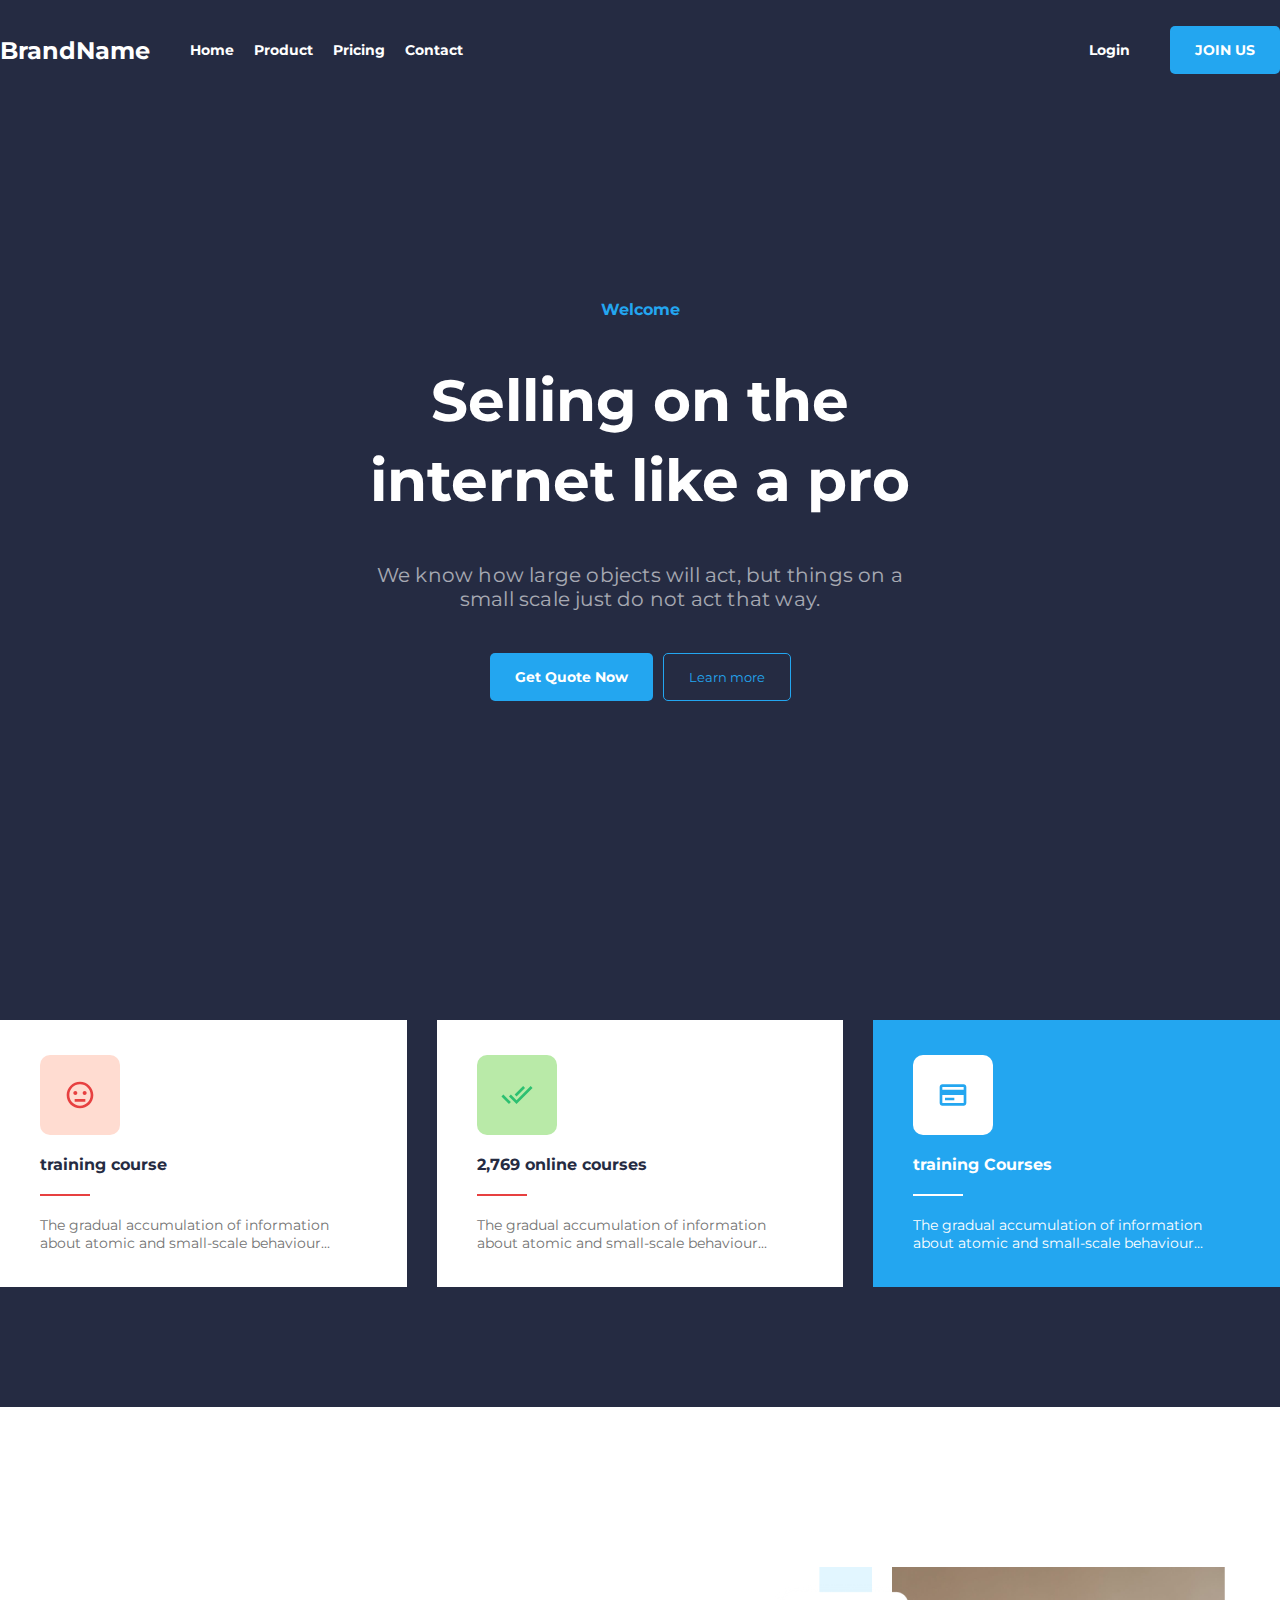
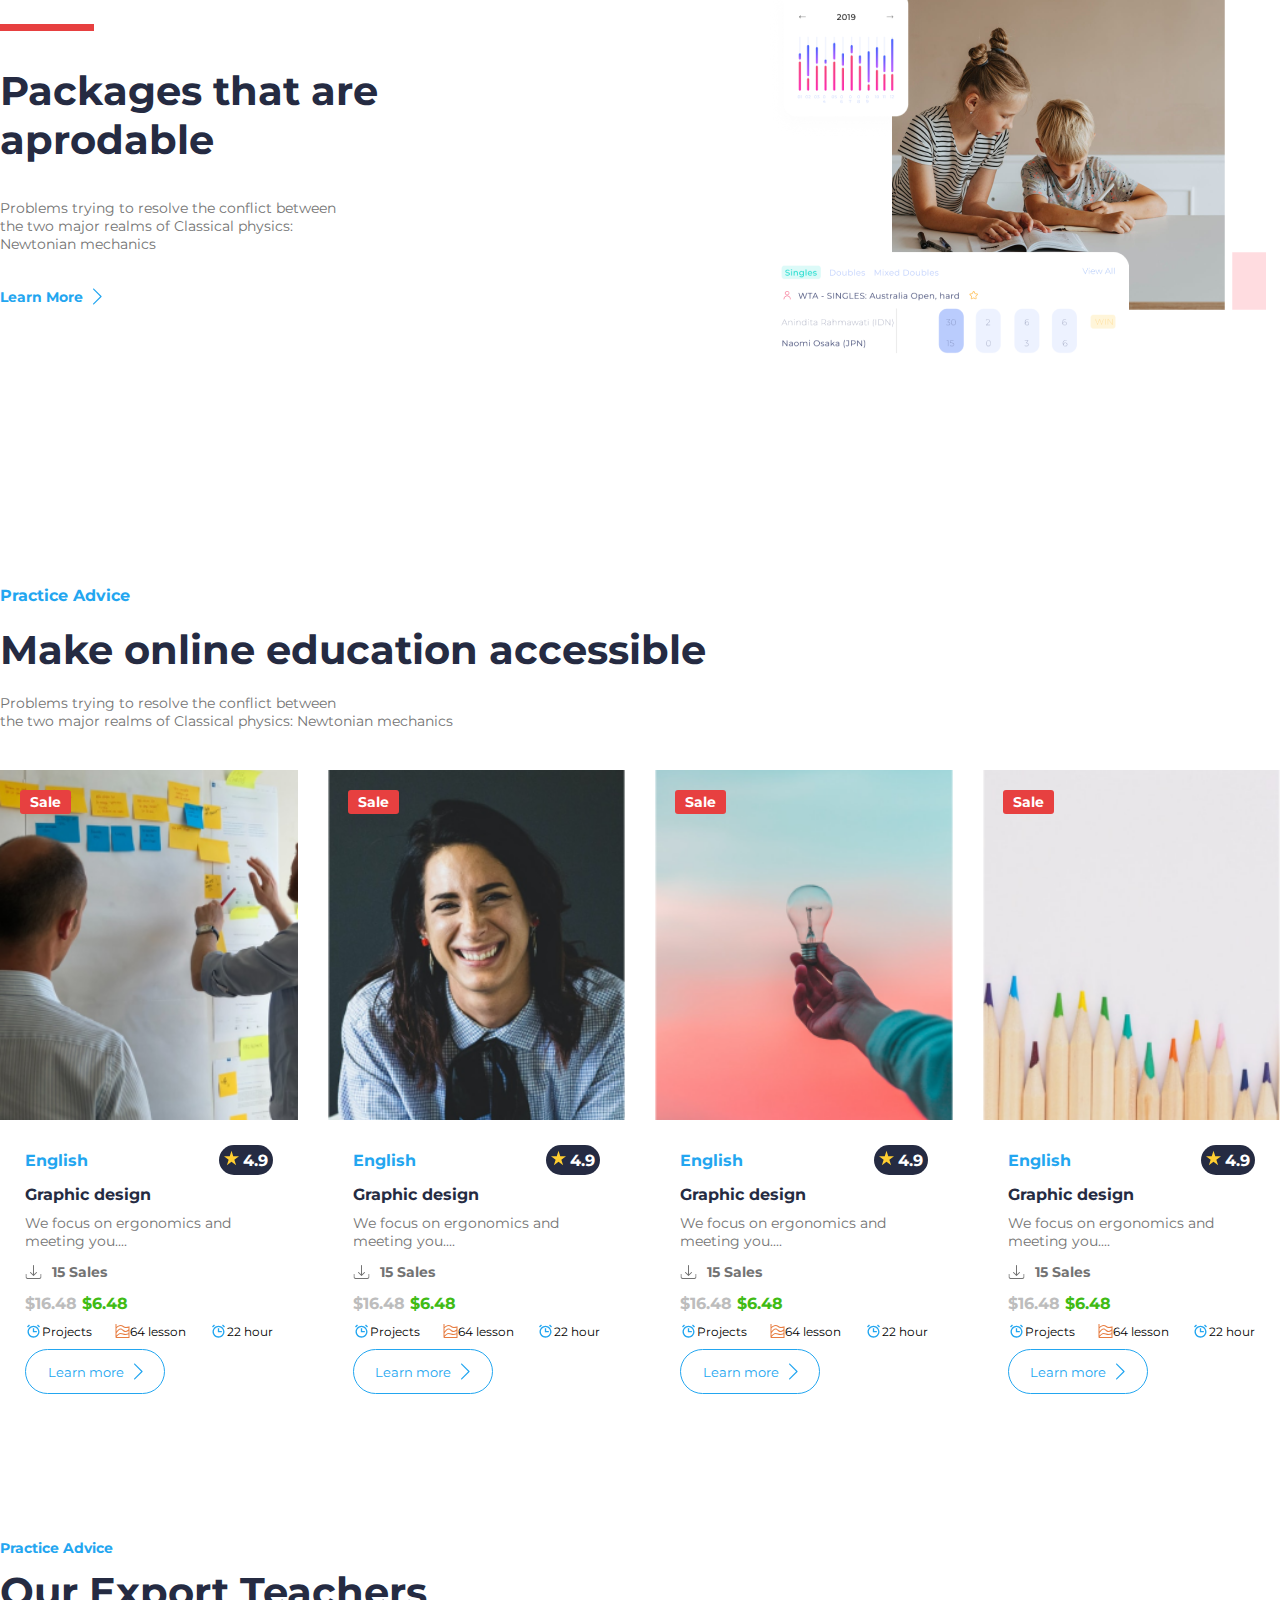
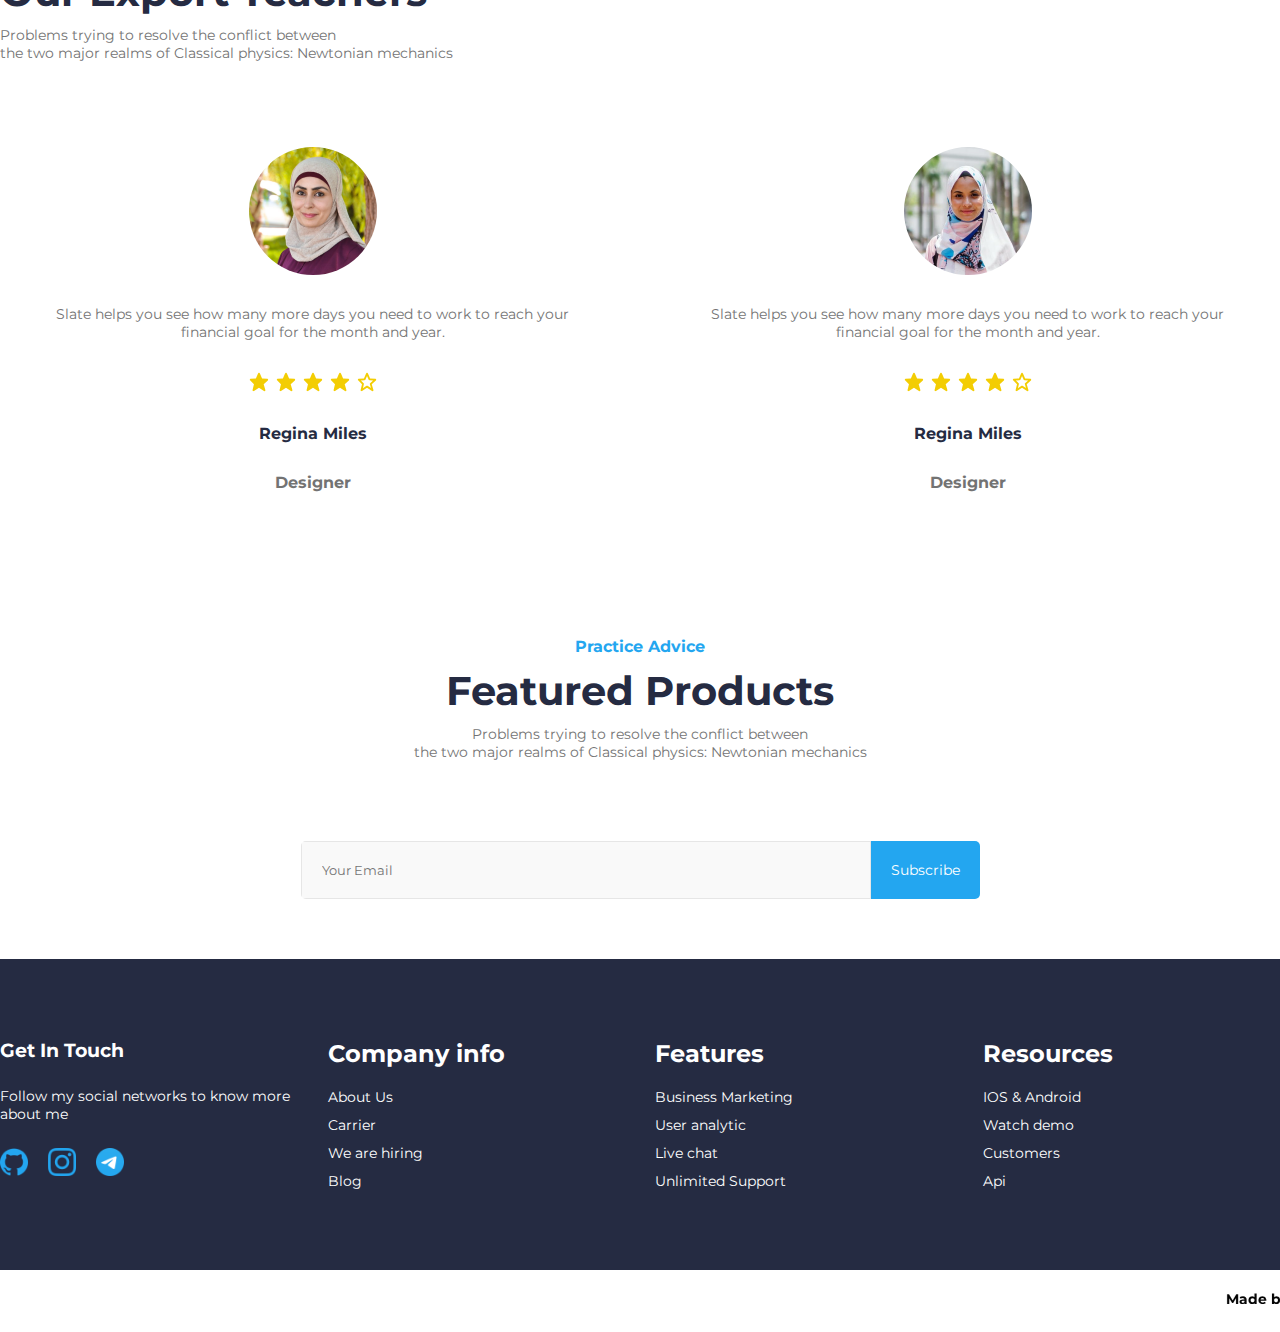
<file: Project-01 (Course EggHead)/index.html>
<!DOCTYPE html>
<html lang="en">
<head>
    <meta charset="UTF-8">
    <meta name="viewport" content="width=device-width, initial-scale=1.0">
    
    <!-- CSS -->
    <link rel="stylesheet" href="assets/styles.css">
    <!-- === -->

    <!-- Website logo -->
    <link rel="shortcut icon" href="assets/logo/logo.jpg" type="image/x-icon">
    <!-- ============ -->

    <!-- Google fonts -->
    <link rel="preconnect" href="https://fonts.googleapis.com">
    <link rel="preconnect" href="https://fonts.gstatic.com" crossorigin>
    <link href="https://fonts.googleapis.com/css2?family=Montserrat:ital,wght@0,100..900;1,100..900&family=Noto+Sans+Mono:wght@100..900&display=swap" rel="stylesheet">
    <!-- ============ -->

    <title>Course EggHead | Bekzhanov Rasul</title>
</head>
<body>
    <!-- Header -->
    <header>
        <div class="container">
            <div class="left">
                <h1>BrandName</h1>
                <nav>
                    <ul>
                        <li>Home</li>
                        <li>Product</li>
                        <li>Pricing</li>
                        <li>Contact</li>
                    </ul>
                </nav>
            </div>
            <div class="right">
                <p style="cursor: pointer">Login</p>
                <button class="solid-btn">JOIN US</button>
            </div>
        </div>
    </header>

    <!-- Main section -->
    <main>
        <div class="container">
            <p>Welcome</p>
            <h1>Selling on the <br> internet like a pro</h1>
            <h4>We know how large objects will act, but things on a <br> small scale just do not act that way.</h4>
            <div class="btns">
                <button class="solid-btn">Get Quote Now</button>
                <button class="outlined-btn">Learn more</button>
            </div>
        </div>
    </main>

    <!-- Features section -->
    <section class="features">
        <div class="container">
            <div class="card">
                <div class="icon red">
                    <svg width="28" height="28" viewBox="0 0 28 28" fill="none" xmlns="http://www.w3.org/2000/svg">
                        <path d="M14.0003 27.3333C6.63653 27.3333 0.666992 21.3638 0.666992 14C0.666992 6.63616 6.63653 0.666626 14.0003 0.666626C21.3641 0.666626 27.3337 6.63616 27.3337 14C27.3256 21.3604 21.3608 27.3252 14.0003 27.3333ZM14.0003 3.33329C8.10929 3.33329 3.33366 8.10892 3.33366 14C3.33366 19.891 8.10929 24.6666 14.0003 24.6666C19.8914 24.6666 24.667 19.891 24.667 14C24.6604 8.11166 19.8886 3.33991 14.0003 3.33329ZM19.3337 20.6666H8.66699V18H19.3337V20.6666ZM9.33366 14C8.22909 14 7.33366 13.1045 7.33366 12C7.33366 10.8954 8.22909 9.99996 9.33366 9.99996C10.4382 9.99996 11.3337 10.8954 11.3337 12C11.3337 13.1045 10.4382 14 9.33366 14ZM18.6577 13.9813C17.5582 13.9813 16.667 13.09 16.667 11.9906C16.667 10.8912 17.5582 9.99996 18.6577 9.99996C19.7571 9.99996 20.6483 10.8912 20.6483 11.9906C20.6469 13.0894 19.7565 13.9798 18.6577 13.9813Z" fill="#E74040"/>
                    </svg>    
                </div>
                <p class="title">training course</p>
                <hr>
                <p class="context">The gradual accumulation of information about atomic and small-scale behaviour...</p>
            </div>
            <div class="card">
                <div class="icon green">
                    <svg width="32" height="18" viewBox="0 0 32 18" fill="none" xmlns="http://www.w3.org/2000/svg">
                        <path d="M0.443359 10.4201L7.98373 17.9605L9.86373 16.0672L2.33001 8.5335L0.443359 10.4201ZM29.6627 0.0415345L15.5304 14.1872L9.88125 8.52471L7.97459 10.4047L15.5304 17.9605L31.5561 1.93487L29.6627 0.0415345ZM24.0115 1.93276L22.1315 0.0394287L13.6371 8.53385L15.5304 10.4138L24.0115 1.93276Z" fill="#2DC071"/>
                    </svg>    
                </div>
                <p class="title">2,769 online courses</p>
                <hr>
                <p class="context">The gradual accumulation of information about atomic and small-scale behaviour...</p>
            </div>
            <div class="card">
                <div class="icon white">
                    <svg width="28" height="22" viewBox="0 0 28 22" fill="none" xmlns="http://www.w3.org/2000/svg">
                        <path d="M24.667 21.6667H3.33366C1.8609 21.6667 0.666992 20.4728 0.666992 19V3.00004C0.666992 1.52728 1.8609 0.333374 3.33366 0.333374H24.667C26.1398 0.333374 27.3337 1.52728 27.3337 3.00004V19C27.3337 20.4728 26.1398 21.6667 24.667 21.6667ZM3.33366 11V19H24.667V11H3.33366ZM3.33366 3.00004V5.66671H24.667V3.00004H3.33366ZM15.3337 16.3334H6.00033V13.6667H15.3337V16.3334Z" fill="#23A6F0"/>
                    </svg>        
                </div>
                <p class="title">training Courses</p>
                <hr>
                <p class="context">The gradual accumulation of information about atomic and small-scale behaviour...</p>
            </div>
        </div>
    </section>

    <!-- Packages section -->
    <section class="packages">
        <div class="container">
            <div class="left">
                <hr>
                <h2>Packages that are <br> aprodable</h2>
                <h4>Problems trying to resolve the conflict between <br> the two major realms of Classical physics: <br> Newtonian mechanics </h4>
                <p class="link">Learn More <span>
                    <svg width="9" height="17" viewBox="0 0 9 17" fill="none" xmlns="http://www.w3.org/2000/svg">
                        <path fill-rule="evenodd" clip-rule="evenodd" d="M0.180771 0.680771C0.237928 0.623469 0.305828 0.578007 0.380583 0.546987C0.455337 0.515967 0.535477 0.5 0.616412 0.5C0.697347 0.5 0.777487 0.515967 0.852241 0.546987C0.926996 0.578007 0.994896 0.623469 1.05205 0.680771L8.4358 8.06452C8.4931 8.12168 8.53857 8.18958 8.56959 8.26433C8.60061 8.33909 8.61657 8.41923 8.61657 8.50016C8.61657 8.5811 8.60061 8.66123 8.56959 8.73599C8.53857 8.81074 8.4931 8.87864 8.4358 8.9358L1.05205 16.3196C0.936514 16.4351 0.779809 16.5 0.616412 16.5C0.453015 16.5 0.29631 16.4351 0.180771 16.3196C0.0652316 16.204 0.000322157 16.0473 0.000322157 15.8839C0.000322157 15.7205 0.0652316 15.5638 0.180771 15.4483L7.13011 8.50016L0.180771 1.55205C0.123469 1.4949 0.078006 1.427 0.0469863 1.35224C0.0159666 1.27749 0 1.19735 0 1.11641C0 1.03548 0.0159666 0.955338 0.0469863 0.880583C0.078006 0.805829 0.123469 0.737928 0.180771 0.680771Z" fill="#23A6F0"/>
                    </svg>                        
                </span></p>
            </div>
            <div class="right">
                <img src="assets/images/thumb-concept-6.png" alt="">
            </div>
        </div>
    </section>

    <!-- Courses section -->
    <section class="courses">
        <div class="container">
            <div class="caption">
                <p class="subtitle">Practice Advice</p>
                <h2>Make online education accessible</h2>
                <h4>Problems trying to resolve the conflict between <br> the two major realms of Classical physics: Newtonian mechanics </h4>
            </div>
            <!-- Courses cards -->
            <div class="cards">
                <div class="card">
                    <div class="image">
                        <img src="assets/images/product-cover-66.png" alt="">
                        <span>Sale</span>
                        <div class="menu">
                            <div class="favourite">
                                <svg width="19" height="17" viewBox="0 0 19 17" fill="none" xmlns="http://www.w3.org/2000/svg">
                                    <path d="M9.50113 3.95324L8.13675 2.55662L8.13618 2.55605C7.78829 2.20177 7.37329 1.92037 6.91542 1.72827C6.45755 1.53617 5.966 1.43723 5.46946 1.43723C4.97293 1.43723 4.48138 1.53617 4.02351 1.72827C3.56572 1.92033 3.15078 2.20167 2.80293 2.55586C2.08892 3.2808 1.68871 4.25748 1.68871 5.275C1.68871 6.29259 2.08898 7.26935 2.80308 7.9943L2.80337 7.99459L9.27837 14.5508L9.50071 14.776L9.72306 14.5508L16.1981 7.99459L16.1983 7.9943C16.9124 7.26935 17.3127 6.29259 17.3127 5.275C17.3127 4.25752 16.9125 3.28088 16.1986 2.55595C15.8509 2.20148 15.4359 1.91997 14.9781 1.72791C14.5203 1.53591 14.0288 1.43718 13.5324 1.4375C13.5322 1.4375 13.5319 1.4375 13.5317 1.4375L13.532 1.75M9.50113 3.95324L10.8581 2.56949L10.8588 2.5687L11.082 2.7875M9.50113 3.95324L10.8572 2.57036M9.50113 3.95324L10.8572 2.57036M13.532 1.75C13.0748 1.74935 12.6222 1.84089 12.2013 2.01915C11.7803 2.19741 11.3996 2.45874 11.082 2.7875M13.532 1.75C13.987 1.74962 14.4376 1.84008 14.8572 2.01609C15.2768 2.1921 15.6571 2.45011 15.9757 2.775L13.532 1.75ZM11.082 2.7875L10.8572 2.57036M11.082 2.7875L10.8572 2.57036M13.5317 0.812502L13.5319 0.812502C14.1118 0.812661 14.6858 0.92827 15.2206 1.15259C15.7554 1.37691 16.2401 1.70544 16.6466 2.11904C17.4755 2.96287 17.9399 4.09841 17.9399 5.28125C17.9399 6.46391 17.4756 7.59929 16.647 8.44307C16.6468 8.44322 16.6467 8.44336 16.6465 8.44351L9.50071 15.6802L2.3549 8.44351C2.35479 8.4434 2.35468 8.44329 2.35458 8.44318C1.52585 7.59939 1.06152 6.46396 1.06152 5.28125C1.06152 4.09846 1.52592 2.96295 2.35476 2.11913C2.76134 1.70575 3.24613 1.37744 3.78088 1.15333C4.31563 0.929228 4.88965 0.813811 5.46946 0.813811C6.04928 0.813811 6.62329 0.929228 7.15805 1.15333C7.6928 1.37744 8.17759 1.70575 8.58417 2.11913L8.585 2.11998L9.27875 2.81998L9.50071 3.04394L9.72267 2.81998L10.4164 2.11998L10.4176 2.11879C10.8236 1.70475 11.3082 1.37593 11.8429 1.15161C12.3777 0.927301 12.9518 0.81201 13.5317 0.812502Z" fill="#BDBDBD" stroke="#252B42" stroke-width="0.625"/>
                                </svg>    
                            </div>
                            <div class="shopping-card">
                                <svg width="20" height="19" viewBox="0 0 20 19" fill="none" xmlns="http://www.w3.org/2000/svg">
                                    <path d="M0.5 0.633333C0.5 0.465363 0.566728 0.304272 0.685505 0.185499C0.804281 0.066726 0.965377 0 1.13335 0H3.03341C3.17469 3.90279e-05 3.3119 0.0473109 3.42322 0.134298C3.53454 0.221285 3.61357 0.342993 3.64776 0.480067L4.16078 2.53333H18.8672C18.9602 2.53342 19.0521 2.55398 19.1362 2.59356C19.2204 2.63315 19.2948 2.69077 19.3541 2.76235C19.4135 2.83393 19.4564 2.9177 19.4797 3.00772C19.5031 3.09774 19.5063 3.19179 19.4892 3.2832L17.5891 13.4165C17.562 13.5617 17.4849 13.6927 17.3714 13.7871C17.2578 13.8815 17.1148 13.9332 16.9672 13.9333H5.56682C5.41917 13.9332 5.2762 13.8815 5.16263 13.7871C5.04907 13.6927 4.97204 13.5617 4.94487 13.4165L3.04608 3.3022L2.5394 1.26667H1.13335C0.965377 1.26667 0.804281 1.19994 0.685505 1.08117C0.566728 0.962395 0.5 0.801304 0.5 0.633333ZM4.42932 3.8L6.09251 12.6667H16.4415L18.1047 3.8H4.42932ZM6.83353 13.9333C6.16163 13.9333 5.51724 14.2002 5.04214 14.6753C4.56703 15.1504 4.30012 15.7948 4.30012 16.4667C4.30012 17.1385 4.56703 17.7829 5.04214 18.258C5.51724 18.7331 6.16163 19 6.83353 19C7.50543 19 8.14982 18.7331 8.62492 18.258C9.10003 17.7829 9.36694 17.1385 9.36694 16.4667C9.36694 15.7948 9.10003 15.1504 8.62492 14.6753C8.14982 14.2002 7.50543 13.9333 6.83353 13.9333ZM15.7005 13.9333C15.0286 13.9333 14.3842 14.2002 13.9091 14.6753C13.434 15.1504 13.1671 15.7948 13.1671 16.4667C13.1671 17.1385 13.434 17.7829 13.9091 18.258C14.3842 18.7331 15.0286 19 15.7005 19C16.3724 19 17.0168 18.7331 17.4919 18.258C17.967 17.7829 18.2339 17.1385 18.2339 16.4667C18.2339 15.7948 17.967 15.1504 17.4919 14.6753C17.0168 14.2002 16.3724 13.9333 15.7005 13.9333ZM6.83353 15.2C7.16948 15.2 7.49167 15.3335 7.72923 15.571C7.96678 15.8085 8.10023 16.1307 8.10023 16.4667C8.10023 16.8026 7.96678 17.1248 7.72923 17.3623C7.49167 17.5999 7.16948 17.7333 6.83353 17.7333C6.49758 17.7333 6.17539 17.5999 5.93783 17.3623C5.70028 17.1248 5.56682 16.8026 5.56682 16.4667C5.56682 16.1307 5.70028 15.8085 5.93783 15.571C6.17539 15.3335 6.49758 15.2 6.83353 15.2ZM15.7005 15.2C16.0364 15.2 16.3586 15.3335 16.5962 15.571C16.8337 15.8085 16.9672 16.1307 16.9672 16.4667C16.9672 16.8026 16.8337 17.1248 16.5962 17.3623C16.3586 17.5999 16.0364 17.7333 15.7005 17.7333C15.3645 17.7333 15.0423 17.5999 14.8048 17.3623C14.5672 17.1248 14.4338 16.8026 14.4338 16.4667C14.4338 16.1307 14.5672 15.8085 14.8048 15.571C15.0423 15.3335 15.3645 15.2 15.7005 15.2Z" fill="#252B42"/>
                                </svg>
                            </div>
                            <div class="eye">
                                <svg width="17" height="12" viewBox="0 0 17 12" fill="none" xmlns="http://www.w3.org/2000/svg">
                                    <path d="M0.5 6C0.5 6 3.5 0.5 8.5 0.5C13.5 0.5 16.5 6 16.5 6C16.5 6 13.5 11.5 8.5 11.5C3.5 11.5 0.5 6 0.5 6ZM8.5 9.5C9.42826 9.5 10.3185 9.13125 10.9749 8.47487C11.6313 7.8185 12 6.92826 12 6C12 5.07174 11.6313 4.1815 10.9749 3.52513C10.3185 2.86875 9.42826 2.5 8.5 2.5C7.57174 2.5 6.6815 2.86875 6.02513 3.52513C5.36875 4.1815 5 5.07174 5 6C5 6.92826 5.36875 7.8185 6.02513 8.47487C6.6815 9.13125 7.57174 9.5 8.5 9.5Z" fill="black"/>
                                </svg>    
                            </div>
                        </div>
                    </div>
                    <!-- Course card caption -->
                    <div class="caption">
                        <div class="top">
                            <p>English</p>
                            <span class="rating">
                                <svg width="15" height="16" viewBox="0 0 15 16" fill="none" xmlns="http://www.w3.org/2000/svg">
                                    <path d="M15 6.3H9.275L7.5 0.75L5.725 6.3H0L4.625 9.725L2.875 15.25L7.5 11.825L12.125 15.25L10.35 9.7L15 6.3Z" fill="#FFCE31"/>
                                </svg>    
                                <span class="totalRating">4.9</span>
                            </span>
                        </div>
                        <h2 class="course-title">Graphic design</h2>
                        <h4>We focus on ergonomics and meeting you....</h4>
                        <span class="sales-count">
                            <!-- download icon -->
                            <svg width="17" height="16" viewBox="0 0 17 16" fill="none" xmlns="http://www.w3.org/2000/svg">
                                <g clip-path="url(#clip0_1_196)">
                                    <path d="M1 9.89999C1.13261 9.89999 1.25979 9.95267 1.35355 10.0464C1.44732 10.1402 1.5 10.2674 1.5 10.4V12.9C1.5 13.1652 1.60536 13.4196 1.79289 13.6071C1.98043 13.7946 2.23478 13.9 2.5 13.9H14.5C14.7652 13.9 15.0196 13.7946 15.2071 13.6071C15.3946 13.4196 15.5 13.1652 15.5 12.9V10.4C15.5 10.2674 15.5527 10.1402 15.6464 10.0464C15.7402 9.95267 15.8674 9.89999 16 9.89999C16.1326 9.89999 16.2598 9.95267 16.3536 10.0464C16.4473 10.1402 16.5 10.2674 16.5 10.4V12.9C16.5 13.4304 16.2893 13.9391 15.9142 14.3142C15.5391 14.6893 15.0304 14.9 14.5 14.9H2.5C1.96957 14.9 1.46086 14.6893 1.08579 14.3142C0.710714 13.9391 0.5 13.4304 0.5 12.9V10.4C0.5 10.2674 0.552678 10.1402 0.646447 10.0464C0.740215 9.95267 0.867392 9.89999 1 9.89999Z" fill="#737373"/>
                                    <path d="M8.14566 11.854C8.1921 11.9006 8.24728 11.9375 8.30802 11.9627C8.36877 11.9879 8.43389 12.0009 8.49966 12.0009C8.56542 12.0009 8.63054 11.9879 8.69129 11.9627C8.75203 11.9375 8.80721 11.9006 8.85366 11.854L11.8537 8.854C11.9475 8.76011 12.0003 8.63278 12.0003 8.5C12.0003 8.36722 11.9475 8.23989 11.8537 8.146C11.7598 8.05211 11.6324 7.99937 11.4997 7.99937C11.3669 7.99937 11.2395 8.05211 11.1457 8.146L8.99966 10.293V1.5C8.99966 1.36739 8.94698 1.24021 8.85321 1.14645C8.75944 1.05268 8.63226 1 8.49966 1C8.36705 1 8.23987 1.05268 8.1461 1.14645C8.05233 1.24021 7.99966 1.36739 7.99966 1.5V10.293L5.85366 8.146C5.75977 8.05211 5.63243 7.99937 5.49966 7.99937C5.36688 7.99937 5.23954 8.05211 5.14566 8.146C5.05177 8.23989 4.99902 8.36722 4.99902 8.5C4.99902 8.63278 5.05177 8.76011 5.14566 8.854L8.14566 11.854Z" fill="#737373"/>
                                </g>
                                <defs>
                                    <clipPath id="clip0_1_196">
                                        <rect width="16" height="16" fill="white" transform="translate(0.5)"/>
                                    </clipPath>
                                </defs>
                            </svg>
                            15 Sales
                        </span>
                        <h5>
                            <span class="old-price" style="color: #bdbdbd">
                                $16.48
                            </span>
                            <span class="new-price" style="color: #40bb15">
                                $6.48
                            </span>
                        </h5>
                        <div class="details">
                            <div class="projects">
                                <!-- Alarm icon -->
                                <svg width="17" height="16" viewBox="0 0 17 16" fill="none" xmlns="http://www.w3.org/2000/svg">
                                    <g clip-path="url(#clip0_1_214)">
                                        <path d="M8.49934 14.6667C5.20379 14.6232 2.54278 11.9622 2.49934 8.66668C2.54278 5.37113 5.20379 2.71011 8.49934 2.66668C11.7949 2.71011 14.4559 5.37113 14.4993 8.66668C14.4559 11.9622 11.7949 14.6232 8.49934 14.6667ZM8.49934 4.00001C5.93612 4.03376 3.86642 6.10346 3.83268 8.66668C3.86642 11.2299 5.93612 13.2996 8.49934 13.3333C11.0626 13.2996 13.1323 11.2299 13.166 8.66668C13.1323 6.10346 11.0626 4.03376 8.49934 4.00001ZM11.8327 9.33334H7.83268V5.33334H9.16601V8.00001H11.8327V9.33334ZM14.0273 4.47201L12.0213 2.47201L12.9607 1.52734L14.9673 3.52734L14.0273 4.47134V4.47201ZM2.97068 4.47201L2.02734 3.52734L4.02134 1.52734L4.96468 2.47201L2.97201 4.47201H2.97068Z" fill="#23A6F0"/>
                                    </g>
                                    <defs>
                                        <clipPath id="clip0_1_214">
                                            <rect width="16" height="16" fill="white" transform="translate(0.5)"/>
                                        </clipPath>
                                    </defs>
                                </svg>
                                <span>Projects</span>
                            </div>
                            <div class="lessons">
                                <!-- Lessons icon -->
                                <svg width="15" height="14" viewBox="0 0 15 14" fill="none" xmlns="http://www.w3.org/2000/svg">
                                    <path d="M14.5 2.307L13.8425 2.5255C12.9214 2.81404 11.9649 2.97373 11 3C10.133 3 9.339 2.5465 8.498 2.066C7.581 1.542 6.633 1 5.5 1C4.0615 1 2.4575 2.103 1.5 2.886V0H0.5V13C0.500265 13.2651 0.605707 13.5193 0.793186 13.7068C0.980665 13.8943 1.23486 13.9997 1.5 14H14.5V2.307ZM1.5 9.147C2.437 7.688 4.28 5.5 5.5 5.5C6.319 5.5 6.98 6.051 7.68 6.6345C8.4485 7.2745 9.319 8 10.5 8C11.618 7.94638 12.6809 7.49837 13.5 6.7355V9.2135C12.5781 9.71383 11.5488 9.98368 10.5 10C9.69775 9.97862 8.90531 9.81806 8.158 9.5255C7.30921 9.19742 6.40978 9.0196 5.5 9C4.0365 9 2.466 10.4795 1.5 11.579V9.147ZM5.5 2C6.367 2 7.161 2.4535 8.002 2.934C8.919 3.458 9.867 4 11 4C11.8438 3.98583 12.6829 3.87204 13.5 3.661V5.3215C13.1585 5.723 11.958 7 10.5 7C9.681 7 9.02 6.449 8.32 5.8655C7.5515 5.2255 6.681 4.5 5.5 4.5C4.032 4.5 2.4685 6.17 1.5 7.4225V4.212C2.273 3.483 4.1295 2 5.5 2ZM1.6245 13C2.431 11.9545 4.205 10 5.5 10C6.30225 10.0214 7.09469 10.1819 7.842 10.4745C8.69079 10.8026 9.59022 10.9804 10.5 11C11.536 10.9901 12.5582 10.7618 13.5 10.33V13H1.6245Z" fill="#E77C40"/>
                                </svg>
                                <span>64 lesson</span> 
                            </div>
                            <div class="time">
                                <!-- Alarm icon -->
                                <svg width="17" height="16" viewBox="0 0 17 16" fill="none" xmlns="http://www.w3.org/2000/svg">
                                    <g clip-path="url(#clip0_1_214)">
                                        <path d="M8.49934 14.6667C5.20379 14.6232 2.54278 11.9622 2.49934 8.66668C2.54278 5.37113 5.20379 2.71011 8.49934 2.66668C11.7949 2.71011 14.4559 5.37113 14.4993 8.66668C14.4559 11.9622 11.7949 14.6232 8.49934 14.6667ZM8.49934 4.00001C5.93612 4.03376 3.86642 6.10346 3.83268 8.66668C3.86642 11.2299 5.93612 13.2996 8.49934 13.3333C11.0626 13.2996 13.1323 11.2299 13.166 8.66668C13.1323 6.10346 11.0626 4.03376 8.49934 4.00001ZM11.8327 9.33334H7.83268V5.33334H9.16601V8.00001H11.8327V9.33334ZM14.0273 4.47201L12.0213 2.47201L12.9607 1.52734L14.9673 3.52734L14.0273 4.47134V4.47201ZM2.97068 4.47201L2.02734 3.52734L4.02134 1.52734L4.96468 2.47201L2.97201 4.47201H2.97068Z" fill="#23A6F0"/>
                                    </g>
                                    <defs>
                                        <clipPath id="clip0_1_214">
                                            <rect width="16" height="16" fill="white" transform="translate(0.5)"/>
                                        </clipPath>
                                    </defs>
                                </svg>
                                <span>22 hour</span>
                            </div>
                        </div>
                        <button class="btn">
                            Learn more 
                            <svg width="9" height="17" viewBox="0 0 9 17" fill="none" xmlns="http://www.w3.org/2000/svg">
                                <path fill-rule="evenodd" clip-rule="evenodd" d="M0.180771 0.680771C0.237928 0.623469 0.305828 0.578007 0.380583 0.546987C0.455337 0.515967 0.535477 0.5 0.616412 0.5C0.697347 0.5 0.777487 0.515967 0.852241 0.546987C0.926996 0.578007 0.994896 0.623469 1.05205 0.680771L8.4358 8.06452C8.4931 8.12168 8.53857 8.18958 8.56959 8.26433C8.60061 8.33909 8.61657 8.41923 8.61657 8.50016C8.61657 8.5811 8.60061 8.66123 8.56959 8.73599C8.53857 8.81074 8.4931 8.87864 8.4358 8.9358L1.05205 16.3196C0.936514 16.4351 0.779809 16.5 0.616412 16.5C0.453015 16.5 0.29631 16.4351 0.180771 16.3196C0.0652316 16.204 0.000322157 16.0473 0.000322157 15.8839C0.000322157 15.7205 0.0652316 15.5638 0.180771 15.4483L7.13011 8.50016L0.180771 1.55205C0.123469 1.4949 0.078006 1.427 0.0469863 1.35224C0.0159666 1.27749 0 1.19735 0 1.11641C0 1.03548 0.0159666 0.955338 0.0469863 0.880583C0.078006 0.805829 0.123469 0.737928 0.180771 0.680771Z" fill="#23A6F0"/>
                            </svg>
                        </button>
                    </div>
                </div>
                <div class="card">
                    <div class="image">
                        <img src="assets/images/product-cover-65.png" alt="">
                        <span>Sale</span>
                        <div class="menu">
                            <div class="favourite">
                                <svg width="19" height="17" viewBox="0 0 19 17" fill="none" xmlns="http://www.w3.org/2000/svg">
                                    <path d="M9.50113 3.95324L8.13675 2.55662L8.13618 2.55605C7.78829 2.20177 7.37329 1.92037 6.91542 1.72827C6.45755 1.53617 5.966 1.43723 5.46946 1.43723C4.97293 1.43723 4.48138 1.53617 4.02351 1.72827C3.56572 1.92033 3.15078 2.20167 2.80293 2.55586C2.08892 3.2808 1.68871 4.25748 1.68871 5.275C1.68871 6.29259 2.08898 7.26935 2.80308 7.9943L2.80337 7.99459L9.27837 14.5508L9.50071 14.776L9.72306 14.5508L16.1981 7.99459L16.1983 7.9943C16.9124 7.26935 17.3127 6.29259 17.3127 5.275C17.3127 4.25752 16.9125 3.28088 16.1986 2.55595C15.8509 2.20148 15.4359 1.91997 14.9781 1.72791C14.5203 1.53591 14.0288 1.43718 13.5324 1.4375C13.5322 1.4375 13.5319 1.4375 13.5317 1.4375L13.532 1.75M9.50113 3.95324L10.8581 2.56949L10.8588 2.5687L11.082 2.7875M9.50113 3.95324L10.8572 2.57036M9.50113 3.95324L10.8572 2.57036M13.532 1.75C13.0748 1.74935 12.6222 1.84089 12.2013 2.01915C11.7803 2.19741 11.3996 2.45874 11.082 2.7875M13.532 1.75C13.987 1.74962 14.4376 1.84008 14.8572 2.01609C15.2768 2.1921 15.6571 2.45011 15.9757 2.775L13.532 1.75ZM11.082 2.7875L10.8572 2.57036M11.082 2.7875L10.8572 2.57036M13.5317 0.812502L13.5319 0.812502C14.1118 0.812661 14.6858 0.92827 15.2206 1.15259C15.7554 1.37691 16.2401 1.70544 16.6466 2.11904C17.4755 2.96287 17.9399 4.09841 17.9399 5.28125C17.9399 6.46391 17.4756 7.59929 16.647 8.44307C16.6468 8.44322 16.6467 8.44336 16.6465 8.44351L9.50071 15.6802L2.3549 8.44351C2.35479 8.4434 2.35468 8.44329 2.35458 8.44318C1.52585 7.59939 1.06152 6.46396 1.06152 5.28125C1.06152 4.09846 1.52592 2.96295 2.35476 2.11913C2.76134 1.70575 3.24613 1.37744 3.78088 1.15333C4.31563 0.929228 4.88965 0.813811 5.46946 0.813811C6.04928 0.813811 6.62329 0.929228 7.15805 1.15333C7.6928 1.37744 8.17759 1.70575 8.58417 2.11913L8.585 2.11998L9.27875 2.81998L9.50071 3.04394L9.72267 2.81998L10.4164 2.11998L10.4176 2.11879C10.8236 1.70475 11.3082 1.37593 11.8429 1.15161C12.3777 0.927301 12.9518 0.81201 13.5317 0.812502Z" fill="#BDBDBD" stroke="#252B42" stroke-width="0.625"/>
                                </svg>    
                            </div>
                            <div class="shopping-card">
                                <svg width="20" height="19" viewBox="0 0 20 19" fill="none" xmlns="http://www.w3.org/2000/svg">
                                    <path d="M0.5 0.633333C0.5 0.465363 0.566728 0.304272 0.685505 0.185499C0.804281 0.066726 0.965377 0 1.13335 0H3.03341C3.17469 3.90279e-05 3.3119 0.0473109 3.42322 0.134298C3.53454 0.221285 3.61357 0.342993 3.64776 0.480067L4.16078 2.53333H18.8672C18.9602 2.53342 19.0521 2.55398 19.1362 2.59356C19.2204 2.63315 19.2948 2.69077 19.3541 2.76235C19.4135 2.83393 19.4564 2.9177 19.4797 3.00772C19.5031 3.09774 19.5063 3.19179 19.4892 3.2832L17.5891 13.4165C17.562 13.5617 17.4849 13.6927 17.3714 13.7871C17.2578 13.8815 17.1148 13.9332 16.9672 13.9333H5.56682C5.41917 13.9332 5.2762 13.8815 5.16263 13.7871C5.04907 13.6927 4.97204 13.5617 4.94487 13.4165L3.04608 3.3022L2.5394 1.26667H1.13335C0.965377 1.26667 0.804281 1.19994 0.685505 1.08117C0.566728 0.962395 0.5 0.801304 0.5 0.633333ZM4.42932 3.8L6.09251 12.6667H16.4415L18.1047 3.8H4.42932ZM6.83353 13.9333C6.16163 13.9333 5.51724 14.2002 5.04214 14.6753C4.56703 15.1504 4.30012 15.7948 4.30012 16.4667C4.30012 17.1385 4.56703 17.7829 5.04214 18.258C5.51724 18.7331 6.16163 19 6.83353 19C7.50543 19 8.14982 18.7331 8.62492 18.258C9.10003 17.7829 9.36694 17.1385 9.36694 16.4667C9.36694 15.7948 9.10003 15.1504 8.62492 14.6753C8.14982 14.2002 7.50543 13.9333 6.83353 13.9333ZM15.7005 13.9333C15.0286 13.9333 14.3842 14.2002 13.9091 14.6753C13.434 15.1504 13.1671 15.7948 13.1671 16.4667C13.1671 17.1385 13.434 17.7829 13.9091 18.258C14.3842 18.7331 15.0286 19 15.7005 19C16.3724 19 17.0168 18.7331 17.4919 18.258C17.967 17.7829 18.2339 17.1385 18.2339 16.4667C18.2339 15.7948 17.967 15.1504 17.4919 14.6753C17.0168 14.2002 16.3724 13.9333 15.7005 13.9333ZM6.83353 15.2C7.16948 15.2 7.49167 15.3335 7.72923 15.571C7.96678 15.8085 8.10023 16.1307 8.10023 16.4667C8.10023 16.8026 7.96678 17.1248 7.72923 17.3623C7.49167 17.5999 7.16948 17.7333 6.83353 17.7333C6.49758 17.7333 6.17539 17.5999 5.93783 17.3623C5.70028 17.1248 5.56682 16.8026 5.56682 16.4667C5.56682 16.1307 5.70028 15.8085 5.93783 15.571C6.17539 15.3335 6.49758 15.2 6.83353 15.2ZM15.7005 15.2C16.0364 15.2 16.3586 15.3335 16.5962 15.571C16.8337 15.8085 16.9672 16.1307 16.9672 16.4667C16.9672 16.8026 16.8337 17.1248 16.5962 17.3623C16.3586 17.5999 16.0364 17.7333 15.7005 17.7333C15.3645 17.7333 15.0423 17.5999 14.8048 17.3623C14.5672 17.1248 14.4338 16.8026 14.4338 16.4667C14.4338 16.1307 14.5672 15.8085 14.8048 15.571C15.0423 15.3335 15.3645 15.2 15.7005 15.2Z" fill="#252B42"/>
                                </svg>
                            </div>
                            <div class="eye">
                                <svg width="17" height="12" viewBox="0 0 17 12" fill="none" xmlns="http://www.w3.org/2000/svg">
                                    <path d="M0.5 6C0.5 6 3.5 0.5 8.5 0.5C13.5 0.5 16.5 6 16.5 6C16.5 6 13.5 11.5 8.5 11.5C3.5 11.5 0.5 6 0.5 6ZM8.5 9.5C9.42826 9.5 10.3185 9.13125 10.9749 8.47487C11.6313 7.8185 12 6.92826 12 6C12 5.07174 11.6313 4.1815 10.9749 3.52513C10.3185 2.86875 9.42826 2.5 8.5 2.5C7.57174 2.5 6.6815 2.86875 6.02513 3.52513C5.36875 4.1815 5 5.07174 5 6C5 6.92826 5.36875 7.8185 6.02513 8.47487C6.6815 9.13125 7.57174 9.5 8.5 9.5Z" fill="black"/>
                                </svg>    
                            </div>
                        </div>
                    </div>
                    <!-- Course card caption -->
                    <div class="caption">
                        <div class="top">
                            <p>English</p>
                            <span class="rating">
                                <svg width="15" height="16" viewBox="0 0 15 16" fill="none" xmlns="http://www.w3.org/2000/svg">
                                    <path d="M15 6.3H9.275L7.5 0.75L5.725 6.3H0L4.625 9.725L2.875 15.25L7.5 11.825L12.125 15.25L10.35 9.7L15 6.3Z" fill="#FFCE31"/>
                                </svg>    
                                <span class="totalRating">4.9</span>
                            </span>
                        </div>
                        <h2 class="course-title">Graphic design</h2>
                        <h4>We focus on ergonomics and meeting you....</h4>
                        <span class="sales-count">
                            <!-- download icon -->
                            <svg width="17" height="16" viewBox="0 0 17 16" fill="none" xmlns="http://www.w3.org/2000/svg">
                                <g clip-path="url(#clip0_1_196)">
                                    <path d="M1 9.89999C1.13261 9.89999 1.25979 9.95267 1.35355 10.0464C1.44732 10.1402 1.5 10.2674 1.5 10.4V12.9C1.5 13.1652 1.60536 13.4196 1.79289 13.6071C1.98043 13.7946 2.23478 13.9 2.5 13.9H14.5C14.7652 13.9 15.0196 13.7946 15.2071 13.6071C15.3946 13.4196 15.5 13.1652 15.5 12.9V10.4C15.5 10.2674 15.5527 10.1402 15.6464 10.0464C15.7402 9.95267 15.8674 9.89999 16 9.89999C16.1326 9.89999 16.2598 9.95267 16.3536 10.0464C16.4473 10.1402 16.5 10.2674 16.5 10.4V12.9C16.5 13.4304 16.2893 13.9391 15.9142 14.3142C15.5391 14.6893 15.0304 14.9 14.5 14.9H2.5C1.96957 14.9 1.46086 14.6893 1.08579 14.3142C0.710714 13.9391 0.5 13.4304 0.5 12.9V10.4C0.5 10.2674 0.552678 10.1402 0.646447 10.0464C0.740215 9.95267 0.867392 9.89999 1 9.89999Z" fill="#737373"/>
                                    <path d="M8.14566 11.854C8.1921 11.9006 8.24728 11.9375 8.30802 11.9627C8.36877 11.9879 8.43389 12.0009 8.49966 12.0009C8.56542 12.0009 8.63054 11.9879 8.69129 11.9627C8.75203 11.9375 8.80721 11.9006 8.85366 11.854L11.8537 8.854C11.9475 8.76011 12.0003 8.63278 12.0003 8.5C12.0003 8.36722 11.9475 8.23989 11.8537 8.146C11.7598 8.05211 11.6324 7.99937 11.4997 7.99937C11.3669 7.99937 11.2395 8.05211 11.1457 8.146L8.99966 10.293V1.5C8.99966 1.36739 8.94698 1.24021 8.85321 1.14645C8.75944 1.05268 8.63226 1 8.49966 1C8.36705 1 8.23987 1.05268 8.1461 1.14645C8.05233 1.24021 7.99966 1.36739 7.99966 1.5V10.293L5.85366 8.146C5.75977 8.05211 5.63243 7.99937 5.49966 7.99937C5.36688 7.99937 5.23954 8.05211 5.14566 8.146C5.05177 8.23989 4.99902 8.36722 4.99902 8.5C4.99902 8.63278 5.05177 8.76011 5.14566 8.854L8.14566 11.854Z" fill="#737373"/>
                                </g>
                                <defs>
                                    <clipPath id="clip0_1_196">
                                        <rect width="16" height="16" fill="white" transform="translate(0.5)"/>
                                    </clipPath>
                                </defs>
                            </svg>
                            15 Sales
                        </span>
                        <h5>
                            <span class="old-price" style="color: #bdbdbd">
                                $16.48
                            </span>
                            <span class="new-price" style="color: #40bb15">
                                $6.48
                            </span>
                        </h5>
                        <div class="details">
                            <div class="projects">
                                <!-- Alarm icon -->
                                <svg width="17" height="16" viewBox="0 0 17 16" fill="none" xmlns="http://www.w3.org/2000/svg">
                                    <g clip-path="url(#clip0_1_214)">
                                        <path d="M8.49934 14.6667C5.20379 14.6232 2.54278 11.9622 2.49934 8.66668C2.54278 5.37113 5.20379 2.71011 8.49934 2.66668C11.7949 2.71011 14.4559 5.37113 14.4993 8.66668C14.4559 11.9622 11.7949 14.6232 8.49934 14.6667ZM8.49934 4.00001C5.93612 4.03376 3.86642 6.10346 3.83268 8.66668C3.86642 11.2299 5.93612 13.2996 8.49934 13.3333C11.0626 13.2996 13.1323 11.2299 13.166 8.66668C13.1323 6.10346 11.0626 4.03376 8.49934 4.00001ZM11.8327 9.33334H7.83268V5.33334H9.16601V8.00001H11.8327V9.33334ZM14.0273 4.47201L12.0213 2.47201L12.9607 1.52734L14.9673 3.52734L14.0273 4.47134V4.47201ZM2.97068 4.47201L2.02734 3.52734L4.02134 1.52734L4.96468 2.47201L2.97201 4.47201H2.97068Z" fill="#23A6F0"/>
                                    </g>
                                    <defs>
                                        <clipPath id="clip0_1_214">
                                            <rect width="16" height="16" fill="white" transform="translate(0.5)"/>
                                        </clipPath>
                                    </defs>
                                </svg>
                                <span>Projects</span>
                            </div>
                            <div class="lessons">
                                <!-- Lessons icon -->
                                <svg width="15" height="14" viewBox="0 0 15 14" fill="none" xmlns="http://www.w3.org/2000/svg">
                                    <path d="M14.5 2.307L13.8425 2.5255C12.9214 2.81404 11.9649 2.97373 11 3C10.133 3 9.339 2.5465 8.498 2.066C7.581 1.542 6.633 1 5.5 1C4.0615 1 2.4575 2.103 1.5 2.886V0H0.5V13C0.500265 13.2651 0.605707 13.5193 0.793186 13.7068C0.980665 13.8943 1.23486 13.9997 1.5 14H14.5V2.307ZM1.5 9.147C2.437 7.688 4.28 5.5 5.5 5.5C6.319 5.5 6.98 6.051 7.68 6.6345C8.4485 7.2745 9.319 8 10.5 8C11.618 7.94638 12.6809 7.49837 13.5 6.7355V9.2135C12.5781 9.71383 11.5488 9.98368 10.5 10C9.69775 9.97862 8.90531 9.81806 8.158 9.5255C7.30921 9.19742 6.40978 9.0196 5.5 9C4.0365 9 2.466 10.4795 1.5 11.579V9.147ZM5.5 2C6.367 2 7.161 2.4535 8.002 2.934C8.919 3.458 9.867 4 11 4C11.8438 3.98583 12.6829 3.87204 13.5 3.661V5.3215C13.1585 5.723 11.958 7 10.5 7C9.681 7 9.02 6.449 8.32 5.8655C7.5515 5.2255 6.681 4.5 5.5 4.5C4.032 4.5 2.4685 6.17 1.5 7.4225V4.212C2.273 3.483 4.1295 2 5.5 2ZM1.6245 13C2.431 11.9545 4.205 10 5.5 10C6.30225 10.0214 7.09469 10.1819 7.842 10.4745C8.69079 10.8026 9.59022 10.9804 10.5 11C11.536 10.9901 12.5582 10.7618 13.5 10.33V13H1.6245Z" fill="#E77C40"/>
                                </svg>
                                <span>64 lesson</span> 
                            </div>
                            <div class="time">
                                <!-- Alarm icon -->
                                <svg width="17" height="16" viewBox="0 0 17 16" fill="none" xmlns="http://www.w3.org/2000/svg">
                                    <g clip-path="url(#clip0_1_214)">
                                        <path d="M8.49934 14.6667C5.20379 14.6232 2.54278 11.9622 2.49934 8.66668C2.54278 5.37113 5.20379 2.71011 8.49934 2.66668C11.7949 2.71011 14.4559 5.37113 14.4993 8.66668C14.4559 11.9622 11.7949 14.6232 8.49934 14.6667ZM8.49934 4.00001C5.93612 4.03376 3.86642 6.10346 3.83268 8.66668C3.86642 11.2299 5.93612 13.2996 8.49934 13.3333C11.0626 13.2996 13.1323 11.2299 13.166 8.66668C13.1323 6.10346 11.0626 4.03376 8.49934 4.00001ZM11.8327 9.33334H7.83268V5.33334H9.16601V8.00001H11.8327V9.33334ZM14.0273 4.47201L12.0213 2.47201L12.9607 1.52734L14.9673 3.52734L14.0273 4.47134V4.47201ZM2.97068 4.47201L2.02734 3.52734L4.02134 1.52734L4.96468 2.47201L2.97201 4.47201H2.97068Z" fill="#23A6F0"/>
                                    </g>
                                    <defs>
                                        <clipPath id="clip0_1_214">
                                            <rect width="16" height="16" fill="white" transform="translate(0.5)"/>
                                        </clipPath>
                                    </defs>
                                </svg>
                                <span>22 hour</span>
                            </div>
                        </div>
                        <button class="btn">
                            Learn more 
                            <svg width="9" height="17" viewBox="0 0 9 17" fill="none" xmlns="http://www.w3.org/2000/svg">
                                <path fill-rule="evenodd" clip-rule="evenodd" d="M0.180771 0.680771C0.237928 0.623469 0.305828 0.578007 0.380583 0.546987C0.455337 0.515967 0.535477 0.5 0.616412 0.5C0.697347 0.5 0.777487 0.515967 0.852241 0.546987C0.926996 0.578007 0.994896 0.623469 1.05205 0.680771L8.4358 8.06452C8.4931 8.12168 8.53857 8.18958 8.56959 8.26433C8.60061 8.33909 8.61657 8.41923 8.61657 8.50016C8.61657 8.5811 8.60061 8.66123 8.56959 8.73599C8.53857 8.81074 8.4931 8.87864 8.4358 8.9358L1.05205 16.3196C0.936514 16.4351 0.779809 16.5 0.616412 16.5C0.453015 16.5 0.29631 16.4351 0.180771 16.3196C0.0652316 16.204 0.000322157 16.0473 0.000322157 15.8839C0.000322157 15.7205 0.0652316 15.5638 0.180771 15.4483L7.13011 8.50016L0.180771 1.55205C0.123469 1.4949 0.078006 1.427 0.0469863 1.35224C0.0159666 1.27749 0 1.19735 0 1.11641C0 1.03548 0.0159666 0.955338 0.0469863 0.880583C0.078006 0.805829 0.123469 0.737928 0.180771 0.680771Z" fill="#23A6F0"/>
                            </svg>
                        </button>
                    </div>
                </div>
                <div class="card">
                    <div class="image">
                        <img src="assets/images/product-cover-63.png" alt="">
                        <span>Sale</span>
                        <div class="menu">
                            <div class="favourite">
                                <svg width="19" height="17" viewBox="0 0 19 17" fill="none" xmlns="http://www.w3.org/2000/svg">
                                    <path d="M9.50113 3.95324L8.13675 2.55662L8.13618 2.55605C7.78829 2.20177 7.37329 1.92037 6.91542 1.72827C6.45755 1.53617 5.966 1.43723 5.46946 1.43723C4.97293 1.43723 4.48138 1.53617 4.02351 1.72827C3.56572 1.92033 3.15078 2.20167 2.80293 2.55586C2.08892 3.2808 1.68871 4.25748 1.68871 5.275C1.68871 6.29259 2.08898 7.26935 2.80308 7.9943L2.80337 7.99459L9.27837 14.5508L9.50071 14.776L9.72306 14.5508L16.1981 7.99459L16.1983 7.9943C16.9124 7.26935 17.3127 6.29259 17.3127 5.275C17.3127 4.25752 16.9125 3.28088 16.1986 2.55595C15.8509 2.20148 15.4359 1.91997 14.9781 1.72791C14.5203 1.53591 14.0288 1.43718 13.5324 1.4375C13.5322 1.4375 13.5319 1.4375 13.5317 1.4375L13.532 1.75M9.50113 3.95324L10.8581 2.56949L10.8588 2.5687L11.082 2.7875M9.50113 3.95324L10.8572 2.57036M9.50113 3.95324L10.8572 2.57036M13.532 1.75C13.0748 1.74935 12.6222 1.84089 12.2013 2.01915C11.7803 2.19741 11.3996 2.45874 11.082 2.7875M13.532 1.75C13.987 1.74962 14.4376 1.84008 14.8572 2.01609C15.2768 2.1921 15.6571 2.45011 15.9757 2.775L13.532 1.75ZM11.082 2.7875L10.8572 2.57036M11.082 2.7875L10.8572 2.57036M13.5317 0.812502L13.5319 0.812502C14.1118 0.812661 14.6858 0.92827 15.2206 1.15259C15.7554 1.37691 16.2401 1.70544 16.6466 2.11904C17.4755 2.96287 17.9399 4.09841 17.9399 5.28125C17.9399 6.46391 17.4756 7.59929 16.647 8.44307C16.6468 8.44322 16.6467 8.44336 16.6465 8.44351L9.50071 15.6802L2.3549 8.44351C2.35479 8.4434 2.35468 8.44329 2.35458 8.44318C1.52585 7.59939 1.06152 6.46396 1.06152 5.28125C1.06152 4.09846 1.52592 2.96295 2.35476 2.11913C2.76134 1.70575 3.24613 1.37744 3.78088 1.15333C4.31563 0.929228 4.88965 0.813811 5.46946 0.813811C6.04928 0.813811 6.62329 0.929228 7.15805 1.15333C7.6928 1.37744 8.17759 1.70575 8.58417 2.11913L8.585 2.11998L9.27875 2.81998L9.50071 3.04394L9.72267 2.81998L10.4164 2.11998L10.4176 2.11879C10.8236 1.70475 11.3082 1.37593 11.8429 1.15161C12.3777 0.927301 12.9518 0.81201 13.5317 0.812502Z" fill="#BDBDBD" stroke="#252B42" stroke-width="0.625"/>
                                </svg>    
                            </div>
                            <div class="shopping-card">
                                <svg width="20" height="19" viewBox="0 0 20 19" fill="none" xmlns="http://www.w3.org/2000/svg">
                                    <path d="M0.5 0.633333C0.5 0.465363 0.566728 0.304272 0.685505 0.185499C0.804281 0.066726 0.965377 0 1.13335 0H3.03341C3.17469 3.90279e-05 3.3119 0.0473109 3.42322 0.134298C3.53454 0.221285 3.61357 0.342993 3.64776 0.480067L4.16078 2.53333H18.8672C18.9602 2.53342 19.0521 2.55398 19.1362 2.59356C19.2204 2.63315 19.2948 2.69077 19.3541 2.76235C19.4135 2.83393 19.4564 2.9177 19.4797 3.00772C19.5031 3.09774 19.5063 3.19179 19.4892 3.2832L17.5891 13.4165C17.562 13.5617 17.4849 13.6927 17.3714 13.7871C17.2578 13.8815 17.1148 13.9332 16.9672 13.9333H5.56682C5.41917 13.9332 5.2762 13.8815 5.16263 13.7871C5.04907 13.6927 4.97204 13.5617 4.94487 13.4165L3.04608 3.3022L2.5394 1.26667H1.13335C0.965377 1.26667 0.804281 1.19994 0.685505 1.08117C0.566728 0.962395 0.5 0.801304 0.5 0.633333ZM4.42932 3.8L6.09251 12.6667H16.4415L18.1047 3.8H4.42932ZM6.83353 13.9333C6.16163 13.9333 5.51724 14.2002 5.04214 14.6753C4.56703 15.1504 4.30012 15.7948 4.30012 16.4667C4.30012 17.1385 4.56703 17.7829 5.04214 18.258C5.51724 18.7331 6.16163 19 6.83353 19C7.50543 19 8.14982 18.7331 8.62492 18.258C9.10003 17.7829 9.36694 17.1385 9.36694 16.4667C9.36694 15.7948 9.10003 15.1504 8.62492 14.6753C8.14982 14.2002 7.50543 13.9333 6.83353 13.9333ZM15.7005 13.9333C15.0286 13.9333 14.3842 14.2002 13.9091 14.6753C13.434 15.1504 13.1671 15.7948 13.1671 16.4667C13.1671 17.1385 13.434 17.7829 13.9091 18.258C14.3842 18.7331 15.0286 19 15.7005 19C16.3724 19 17.0168 18.7331 17.4919 18.258C17.967 17.7829 18.2339 17.1385 18.2339 16.4667C18.2339 15.7948 17.967 15.1504 17.4919 14.6753C17.0168 14.2002 16.3724 13.9333 15.7005 13.9333ZM6.83353 15.2C7.16948 15.2 7.49167 15.3335 7.72923 15.571C7.96678 15.8085 8.10023 16.1307 8.10023 16.4667C8.10023 16.8026 7.96678 17.1248 7.72923 17.3623C7.49167 17.5999 7.16948 17.7333 6.83353 17.7333C6.49758 17.7333 6.17539 17.5999 5.93783 17.3623C5.70028 17.1248 5.56682 16.8026 5.56682 16.4667C5.56682 16.1307 5.70028 15.8085 5.93783 15.571C6.17539 15.3335 6.49758 15.2 6.83353 15.2ZM15.7005 15.2C16.0364 15.2 16.3586 15.3335 16.5962 15.571C16.8337 15.8085 16.9672 16.1307 16.9672 16.4667C16.9672 16.8026 16.8337 17.1248 16.5962 17.3623C16.3586 17.5999 16.0364 17.7333 15.7005 17.7333C15.3645 17.7333 15.0423 17.5999 14.8048 17.3623C14.5672 17.1248 14.4338 16.8026 14.4338 16.4667C14.4338 16.1307 14.5672 15.8085 14.8048 15.571C15.0423 15.3335 15.3645 15.2 15.7005 15.2Z" fill="#252B42"/>
                                </svg>
                            </div>
                            <div class="eye">
                                <svg width="17" height="12" viewBox="0 0 17 12" fill="none" xmlns="http://www.w3.org/2000/svg">
                                    <path d="M0.5 6C0.5 6 3.5 0.5 8.5 0.5C13.5 0.5 16.5 6 16.5 6C16.5 6 13.5 11.5 8.5 11.5C3.5 11.5 0.5 6 0.5 6ZM8.5 9.5C9.42826 9.5 10.3185 9.13125 10.9749 8.47487C11.6313 7.8185 12 6.92826 12 6C12 5.07174 11.6313 4.1815 10.9749 3.52513C10.3185 2.86875 9.42826 2.5 8.5 2.5C7.57174 2.5 6.6815 2.86875 6.02513 3.52513C5.36875 4.1815 5 5.07174 5 6C5 6.92826 5.36875 7.8185 6.02513 8.47487C6.6815 9.13125 7.57174 9.5 8.5 9.5Z" fill="black"/>
                                </svg>    
                            </div>
                        </div>
                    </div>
                    <!-- Course card caption -->
                    <div class="caption">
                        <div class="top">
                            <p>English</p>
                            <span class="rating">
                                <svg width="15" height="16" viewBox="0 0 15 16" fill="none" xmlns="http://www.w3.org/2000/svg">
                                    <path d="M15 6.3H9.275L7.5 0.75L5.725 6.3H0L4.625 9.725L2.875 15.25L7.5 11.825L12.125 15.25L10.35 9.7L15 6.3Z" fill="#FFCE31"/>
                                </svg>    
                                <span class="totalRating">4.9</span>
                            </span>
                        </div>
                        <h2 class="course-title">Graphic design</h2>
                        <h4>We focus on ergonomics and meeting you....</h4>
                        <span class="sales-count">
                            <!-- download icon -->
                            <svg width="17" height="16" viewBox="0 0 17 16" fill="none" xmlns="http://www.w3.org/2000/svg">
                                <g clip-path="url(#clip0_1_196)">
                                    <path d="M1 9.89999C1.13261 9.89999 1.25979 9.95267 1.35355 10.0464C1.44732 10.1402 1.5 10.2674 1.5 10.4V12.9C1.5 13.1652 1.60536 13.4196 1.79289 13.6071C1.98043 13.7946 2.23478 13.9 2.5 13.9H14.5C14.7652 13.9 15.0196 13.7946 15.2071 13.6071C15.3946 13.4196 15.5 13.1652 15.5 12.9V10.4C15.5 10.2674 15.5527 10.1402 15.6464 10.0464C15.7402 9.95267 15.8674 9.89999 16 9.89999C16.1326 9.89999 16.2598 9.95267 16.3536 10.0464C16.4473 10.1402 16.5 10.2674 16.5 10.4V12.9C16.5 13.4304 16.2893 13.9391 15.9142 14.3142C15.5391 14.6893 15.0304 14.9 14.5 14.9H2.5C1.96957 14.9 1.46086 14.6893 1.08579 14.3142C0.710714 13.9391 0.5 13.4304 0.5 12.9V10.4C0.5 10.2674 0.552678 10.1402 0.646447 10.0464C0.740215 9.95267 0.867392 9.89999 1 9.89999Z" fill="#737373"/>
                                    <path d="M8.14566 11.854C8.1921 11.9006 8.24728 11.9375 8.30802 11.9627C8.36877 11.9879 8.43389 12.0009 8.49966 12.0009C8.56542 12.0009 8.63054 11.9879 8.69129 11.9627C8.75203 11.9375 8.80721 11.9006 8.85366 11.854L11.8537 8.854C11.9475 8.76011 12.0003 8.63278 12.0003 8.5C12.0003 8.36722 11.9475 8.23989 11.8537 8.146C11.7598 8.05211 11.6324 7.99937 11.4997 7.99937C11.3669 7.99937 11.2395 8.05211 11.1457 8.146L8.99966 10.293V1.5C8.99966 1.36739 8.94698 1.24021 8.85321 1.14645C8.75944 1.05268 8.63226 1 8.49966 1C8.36705 1 8.23987 1.05268 8.1461 1.14645C8.05233 1.24021 7.99966 1.36739 7.99966 1.5V10.293L5.85366 8.146C5.75977 8.05211 5.63243 7.99937 5.49966 7.99937C5.36688 7.99937 5.23954 8.05211 5.14566 8.146C5.05177 8.23989 4.99902 8.36722 4.99902 8.5C4.99902 8.63278 5.05177 8.76011 5.14566 8.854L8.14566 11.854Z" fill="#737373"/>
                                </g>
                                <defs>
                                    <clipPath id="clip0_1_196">
                                        <rect width="16" height="16" fill="white" transform="translate(0.5)"/>
                                    </clipPath>
                                </defs>
                            </svg>
                            15 Sales
                        </span>
                        <h5>
                            <span class="old-price" style="color: #bdbdbd">
                                $16.48
                            </span>
                            <span class="new-price" style="color: #40bb15">
                                $6.48
                            </span>
                        </h5>
                        <div class="details">
                            <div class="projects">
                                <!-- Alarm icon -->
                                <svg width="17" height="16" viewBox="0 0 17 16" fill="none" xmlns="http://www.w3.org/2000/svg">
                                    <g clip-path="url(#clip0_1_214)">
                                        <path d="M8.49934 14.6667C5.20379 14.6232 2.54278 11.9622 2.49934 8.66668C2.54278 5.37113 5.20379 2.71011 8.49934 2.66668C11.7949 2.71011 14.4559 5.37113 14.4993 8.66668C14.4559 11.9622 11.7949 14.6232 8.49934 14.6667ZM8.49934 4.00001C5.93612 4.03376 3.86642 6.10346 3.83268 8.66668C3.86642 11.2299 5.93612 13.2996 8.49934 13.3333C11.0626 13.2996 13.1323 11.2299 13.166 8.66668C13.1323 6.10346 11.0626 4.03376 8.49934 4.00001ZM11.8327 9.33334H7.83268V5.33334H9.16601V8.00001H11.8327V9.33334ZM14.0273 4.47201L12.0213 2.47201L12.9607 1.52734L14.9673 3.52734L14.0273 4.47134V4.47201ZM2.97068 4.47201L2.02734 3.52734L4.02134 1.52734L4.96468 2.47201L2.97201 4.47201H2.97068Z" fill="#23A6F0"/>
                                    </g>
                                    <defs>
                                        <clipPath id="clip0_1_214">
                                            <rect width="16" height="16" fill="white" transform="translate(0.5)"/>
                                        </clipPath>
                                    </defs>
                                </svg>
                                <span>Projects</span>
                            </div>
                            <div class="lessons">
                                <!-- Lessons icon -->
                                <svg width="15" height="14" viewBox="0 0 15 14" fill="none" xmlns="http://www.w3.org/2000/svg">
                                    <path d="M14.5 2.307L13.8425 2.5255C12.9214 2.81404 11.9649 2.97373 11 3C10.133 3 9.339 2.5465 8.498 2.066C7.581 1.542 6.633 1 5.5 1C4.0615 1 2.4575 2.103 1.5 2.886V0H0.5V13C0.500265 13.2651 0.605707 13.5193 0.793186 13.7068C0.980665 13.8943 1.23486 13.9997 1.5 14H14.5V2.307ZM1.5 9.147C2.437 7.688 4.28 5.5 5.5 5.5C6.319 5.5 6.98 6.051 7.68 6.6345C8.4485 7.2745 9.319 8 10.5 8C11.618 7.94638 12.6809 7.49837 13.5 6.7355V9.2135C12.5781 9.71383 11.5488 9.98368 10.5 10C9.69775 9.97862 8.90531 9.81806 8.158 9.5255C7.30921 9.19742 6.40978 9.0196 5.5 9C4.0365 9 2.466 10.4795 1.5 11.579V9.147ZM5.5 2C6.367 2 7.161 2.4535 8.002 2.934C8.919 3.458 9.867 4 11 4C11.8438 3.98583 12.6829 3.87204 13.5 3.661V5.3215C13.1585 5.723 11.958 7 10.5 7C9.681 7 9.02 6.449 8.32 5.8655C7.5515 5.2255 6.681 4.5 5.5 4.5C4.032 4.5 2.4685 6.17 1.5 7.4225V4.212C2.273 3.483 4.1295 2 5.5 2ZM1.6245 13C2.431 11.9545 4.205 10 5.5 10C6.30225 10.0214 7.09469 10.1819 7.842 10.4745C8.69079 10.8026 9.59022 10.9804 10.5 11C11.536 10.9901 12.5582 10.7618 13.5 10.33V13H1.6245Z" fill="#E77C40"/>
                                </svg>
                                <span>64 lesson</span> 
                            </div>
                            <div class="time">
                                <!-- Alarm icon -->
                                <svg width="17" height="16" viewBox="0 0 17 16" fill="none" xmlns="http://www.w3.org/2000/svg">
                                    <g clip-path="url(#clip0_1_214)">
                                        <path d="M8.49934 14.6667C5.20379 14.6232 2.54278 11.9622 2.49934 8.66668C2.54278 5.37113 5.20379 2.71011 8.49934 2.66668C11.7949 2.71011 14.4559 5.37113 14.4993 8.66668C14.4559 11.9622 11.7949 14.6232 8.49934 14.6667ZM8.49934 4.00001C5.93612 4.03376 3.86642 6.10346 3.83268 8.66668C3.86642 11.2299 5.93612 13.2996 8.49934 13.3333C11.0626 13.2996 13.1323 11.2299 13.166 8.66668C13.1323 6.10346 11.0626 4.03376 8.49934 4.00001ZM11.8327 9.33334H7.83268V5.33334H9.16601V8.00001H11.8327V9.33334ZM14.0273 4.47201L12.0213 2.47201L12.9607 1.52734L14.9673 3.52734L14.0273 4.47134V4.47201ZM2.97068 4.47201L2.02734 3.52734L4.02134 1.52734L4.96468 2.47201L2.97201 4.47201H2.97068Z" fill="#23A6F0"/>
                                    </g>
                                    <defs>
                                        <clipPath id="clip0_1_214">
                                            <rect width="16" height="16" fill="white" transform="translate(0.5)"/>
                                        </clipPath>
                                    </defs>
                                </svg>
                                <span>22 hour</span>
                            </div>
                        </div>
                        <button class="btn">
                            Learn more 
                            <svg width="9" height="17" viewBox="0 0 9 17" fill="none" xmlns="http://www.w3.org/2000/svg">
                                <path fill-rule="evenodd" clip-rule="evenodd" d="M0.180771 0.680771C0.237928 0.623469 0.305828 0.578007 0.380583 0.546987C0.455337 0.515967 0.535477 0.5 0.616412 0.5C0.697347 0.5 0.777487 0.515967 0.852241 0.546987C0.926996 0.578007 0.994896 0.623469 1.05205 0.680771L8.4358 8.06452C8.4931 8.12168 8.53857 8.18958 8.56959 8.26433C8.60061 8.33909 8.61657 8.41923 8.61657 8.50016C8.61657 8.5811 8.60061 8.66123 8.56959 8.73599C8.53857 8.81074 8.4931 8.87864 8.4358 8.9358L1.05205 16.3196C0.936514 16.4351 0.779809 16.5 0.616412 16.5C0.453015 16.5 0.29631 16.4351 0.180771 16.3196C0.0652316 16.204 0.000322157 16.0473 0.000322157 15.8839C0.000322157 15.7205 0.0652316 15.5638 0.180771 15.4483L7.13011 8.50016L0.180771 1.55205C0.123469 1.4949 0.078006 1.427 0.0469863 1.35224C0.0159666 1.27749 0 1.19735 0 1.11641C0 1.03548 0.0159666 0.955338 0.0469863 0.880583C0.078006 0.805829 0.123469 0.737928 0.180771 0.680771Z" fill="#23A6F0"/>
                            </svg>
                        </button>
                    </div>
                </div>
                <div class="card">
                    <div class="image">
                        <img src="assets/images/product-cover-64.png" alt="">
                        <span>Sale</span>
                        <div class="menu">
                            <div class="favourite">
                                <svg width="19" height="17" viewBox="0 0 19 17" fill="none" xmlns="http://www.w3.org/2000/svg">
                                    <path d="M9.50113 3.95324L8.13675 2.55662L8.13618 2.55605C7.78829 2.20177 7.37329 1.92037 6.91542 1.72827C6.45755 1.53617 5.966 1.43723 5.46946 1.43723C4.97293 1.43723 4.48138 1.53617 4.02351 1.72827C3.56572 1.92033 3.15078 2.20167 2.80293 2.55586C2.08892 3.2808 1.68871 4.25748 1.68871 5.275C1.68871 6.29259 2.08898 7.26935 2.80308 7.9943L2.80337 7.99459L9.27837 14.5508L9.50071 14.776L9.72306 14.5508L16.1981 7.99459L16.1983 7.9943C16.9124 7.26935 17.3127 6.29259 17.3127 5.275C17.3127 4.25752 16.9125 3.28088 16.1986 2.55595C15.8509 2.20148 15.4359 1.91997 14.9781 1.72791C14.5203 1.53591 14.0288 1.43718 13.5324 1.4375C13.5322 1.4375 13.5319 1.4375 13.5317 1.4375L13.532 1.75M9.50113 3.95324L10.8581 2.56949L10.8588 2.5687L11.082 2.7875M9.50113 3.95324L10.8572 2.57036M9.50113 3.95324L10.8572 2.57036M13.532 1.75C13.0748 1.74935 12.6222 1.84089 12.2013 2.01915C11.7803 2.19741 11.3996 2.45874 11.082 2.7875M13.532 1.75C13.987 1.74962 14.4376 1.84008 14.8572 2.01609C15.2768 2.1921 15.6571 2.45011 15.9757 2.775L13.532 1.75ZM11.082 2.7875L10.8572 2.57036M11.082 2.7875L10.8572 2.57036M13.5317 0.812502L13.5319 0.812502C14.1118 0.812661 14.6858 0.92827 15.2206 1.15259C15.7554 1.37691 16.2401 1.70544 16.6466 2.11904C17.4755 2.96287 17.9399 4.09841 17.9399 5.28125C17.9399 6.46391 17.4756 7.59929 16.647 8.44307C16.6468 8.44322 16.6467 8.44336 16.6465 8.44351L9.50071 15.6802L2.3549 8.44351C2.35479 8.4434 2.35468 8.44329 2.35458 8.44318C1.52585 7.59939 1.06152 6.46396 1.06152 5.28125C1.06152 4.09846 1.52592 2.96295 2.35476 2.11913C2.76134 1.70575 3.24613 1.37744 3.78088 1.15333C4.31563 0.929228 4.88965 0.813811 5.46946 0.813811C6.04928 0.813811 6.62329 0.929228 7.15805 1.15333C7.6928 1.37744 8.17759 1.70575 8.58417 2.11913L8.585 2.11998L9.27875 2.81998L9.50071 3.04394L9.72267 2.81998L10.4164 2.11998L10.4176 2.11879C10.8236 1.70475 11.3082 1.37593 11.8429 1.15161C12.3777 0.927301 12.9518 0.81201 13.5317 0.812502Z" fill="#BDBDBD" stroke="#252B42" stroke-width="0.625"/>
                                </svg>    
                            </div>
                            <div class="shopping-card">
                                <svg width="20" height="19" viewBox="0 0 20 19" fill="none" xmlns="http://www.w3.org/2000/svg">
                                    <path d="M0.5 0.633333C0.5 0.465363 0.566728 0.304272 0.685505 0.185499C0.804281 0.066726 0.965377 0 1.13335 0H3.03341C3.17469 3.90279e-05 3.3119 0.0473109 3.42322 0.134298C3.53454 0.221285 3.61357 0.342993 3.64776 0.480067L4.16078 2.53333H18.8672C18.9602 2.53342 19.0521 2.55398 19.1362 2.59356C19.2204 2.63315 19.2948 2.69077 19.3541 2.76235C19.4135 2.83393 19.4564 2.9177 19.4797 3.00772C19.5031 3.09774 19.5063 3.19179 19.4892 3.2832L17.5891 13.4165C17.562 13.5617 17.4849 13.6927 17.3714 13.7871C17.2578 13.8815 17.1148 13.9332 16.9672 13.9333H5.56682C5.41917 13.9332 5.2762 13.8815 5.16263 13.7871C5.04907 13.6927 4.97204 13.5617 4.94487 13.4165L3.04608 3.3022L2.5394 1.26667H1.13335C0.965377 1.26667 0.804281 1.19994 0.685505 1.08117C0.566728 0.962395 0.5 0.801304 0.5 0.633333ZM4.42932 3.8L6.09251 12.6667H16.4415L18.1047 3.8H4.42932ZM6.83353 13.9333C6.16163 13.9333 5.51724 14.2002 5.04214 14.6753C4.56703 15.1504 4.30012 15.7948 4.30012 16.4667C4.30012 17.1385 4.56703 17.7829 5.04214 18.258C5.51724 18.7331 6.16163 19 6.83353 19C7.50543 19 8.14982 18.7331 8.62492 18.258C9.10003 17.7829 9.36694 17.1385 9.36694 16.4667C9.36694 15.7948 9.10003 15.1504 8.62492 14.6753C8.14982 14.2002 7.50543 13.9333 6.83353 13.9333ZM15.7005 13.9333C15.0286 13.9333 14.3842 14.2002 13.9091 14.6753C13.434 15.1504 13.1671 15.7948 13.1671 16.4667C13.1671 17.1385 13.434 17.7829 13.9091 18.258C14.3842 18.7331 15.0286 19 15.7005 19C16.3724 19 17.0168 18.7331 17.4919 18.258C17.967 17.7829 18.2339 17.1385 18.2339 16.4667C18.2339 15.7948 17.967 15.1504 17.4919 14.6753C17.0168 14.2002 16.3724 13.9333 15.7005 13.9333ZM6.83353 15.2C7.16948 15.2 7.49167 15.3335 7.72923 15.571C7.96678 15.8085 8.10023 16.1307 8.10023 16.4667C8.10023 16.8026 7.96678 17.1248 7.72923 17.3623C7.49167 17.5999 7.16948 17.7333 6.83353 17.7333C6.49758 17.7333 6.17539 17.5999 5.93783 17.3623C5.70028 17.1248 5.56682 16.8026 5.56682 16.4667C5.56682 16.1307 5.70028 15.8085 5.93783 15.571C6.17539 15.3335 6.49758 15.2 6.83353 15.2ZM15.7005 15.2C16.0364 15.2 16.3586 15.3335 16.5962 15.571C16.8337 15.8085 16.9672 16.1307 16.9672 16.4667C16.9672 16.8026 16.8337 17.1248 16.5962 17.3623C16.3586 17.5999 16.0364 17.7333 15.7005 17.7333C15.3645 17.7333 15.0423 17.5999 14.8048 17.3623C14.5672 17.1248 14.4338 16.8026 14.4338 16.4667C14.4338 16.1307 14.5672 15.8085 14.8048 15.571C15.0423 15.3335 15.3645 15.2 15.7005 15.2Z" fill="#252B42"/>
                                </svg>
                            </div>
                            <div class="eye">
                                <svg width="17" height="12" viewBox="0 0 17 12" fill="none" xmlns="http://www.w3.org/2000/svg">
                                    <path d="M0.5 6C0.5 6 3.5 0.5 8.5 0.5C13.5 0.5 16.5 6 16.5 6C16.5 6 13.5 11.5 8.5 11.5C3.5 11.5 0.5 6 0.5 6ZM8.5 9.5C9.42826 9.5 10.3185 9.13125 10.9749 8.47487C11.6313 7.8185 12 6.92826 12 6C12 5.07174 11.6313 4.1815 10.9749 3.52513C10.3185 2.86875 9.42826 2.5 8.5 2.5C7.57174 2.5 6.6815 2.86875 6.02513 3.52513C5.36875 4.1815 5 5.07174 5 6C5 6.92826 5.36875 7.8185 6.02513 8.47487C6.6815 9.13125 7.57174 9.5 8.5 9.5Z" fill="black"/>
                                </svg>    
                            </div>
                        </div>
                    </div>
                    <!-- Course card caption -->
                    <div class="caption">
                        <div class="top">
                            <p>English</p>
                            <span class="rating">
                                <svg width="15" height="16" viewBox="0 0 15 16" fill="none" xmlns="http://www.w3.org/2000/svg">
                                    <path d="M15 6.3H9.275L7.5 0.75L5.725 6.3H0L4.625 9.725L2.875 15.25L7.5 11.825L12.125 15.25L10.35 9.7L15 6.3Z" fill="#FFCE31"/>
                                </svg>    
                                <span class="totalRating">4.9</span>
                            </span>
                        </div>
                        <h2 class="course-title">Graphic design</h2>
                        <h4>We focus on ergonomics and meeting you....</h4>
                        <span class="sales-count">
                            <!-- download icon -->
                            <svg width="17" height="16" viewBox="0 0 17 16" fill="none" xmlns="http://www.w3.org/2000/svg">
                                <g clip-path="url(#clip0_1_196)">
                                    <path d="M1 9.89999C1.13261 9.89999 1.25979 9.95267 1.35355 10.0464C1.44732 10.1402 1.5 10.2674 1.5 10.4V12.9C1.5 13.1652 1.60536 13.4196 1.79289 13.6071C1.98043 13.7946 2.23478 13.9 2.5 13.9H14.5C14.7652 13.9 15.0196 13.7946 15.2071 13.6071C15.3946 13.4196 15.5 13.1652 15.5 12.9V10.4C15.5 10.2674 15.5527 10.1402 15.6464 10.0464C15.7402 9.95267 15.8674 9.89999 16 9.89999C16.1326 9.89999 16.2598 9.95267 16.3536 10.0464C16.4473 10.1402 16.5 10.2674 16.5 10.4V12.9C16.5 13.4304 16.2893 13.9391 15.9142 14.3142C15.5391 14.6893 15.0304 14.9 14.5 14.9H2.5C1.96957 14.9 1.46086 14.6893 1.08579 14.3142C0.710714 13.9391 0.5 13.4304 0.5 12.9V10.4C0.5 10.2674 0.552678 10.1402 0.646447 10.0464C0.740215 9.95267 0.867392 9.89999 1 9.89999Z" fill="#737373"/>
                                    <path d="M8.14566 11.854C8.1921 11.9006 8.24728 11.9375 8.30802 11.9627C8.36877 11.9879 8.43389 12.0009 8.49966 12.0009C8.56542 12.0009 8.63054 11.9879 8.69129 11.9627C8.75203 11.9375 8.80721 11.9006 8.85366 11.854L11.8537 8.854C11.9475 8.76011 12.0003 8.63278 12.0003 8.5C12.0003 8.36722 11.9475 8.23989 11.8537 8.146C11.7598 8.05211 11.6324 7.99937 11.4997 7.99937C11.3669 7.99937 11.2395 8.05211 11.1457 8.146L8.99966 10.293V1.5C8.99966 1.36739 8.94698 1.24021 8.85321 1.14645C8.75944 1.05268 8.63226 1 8.49966 1C8.36705 1 8.23987 1.05268 8.1461 1.14645C8.05233 1.24021 7.99966 1.36739 7.99966 1.5V10.293L5.85366 8.146C5.75977 8.05211 5.63243 7.99937 5.49966 7.99937C5.36688 7.99937 5.23954 8.05211 5.14566 8.146C5.05177 8.23989 4.99902 8.36722 4.99902 8.5C4.99902 8.63278 5.05177 8.76011 5.14566 8.854L8.14566 11.854Z" fill="#737373"/>
                                </g>
                                <defs>
                                    <clipPath id="clip0_1_196">
                                        <rect width="16" height="16" fill="white" transform="translate(0.5)"/>
                                    </clipPath>
                                </defs>
                            </svg>
                            15 Sales
                        </span>
                        <h5>
                            <span class="old-price" style="color: #bdbdbd">
                                $16.48
                            </span>
                            <span class="new-price" style="color: #40bb15">
                                $6.48
                            </span>
                        </h5>
                        <div class="details">
                            <div class="projects">
                                <!-- Alarm icon -->
                                <svg width="17" height="16" viewBox="0 0 17 16" fill="none" xmlns="http://www.w3.org/2000/svg">
                                    <g clip-path="url(#clip0_1_214)">
                                        <path d="M8.49934 14.6667C5.20379 14.6232 2.54278 11.9622 2.49934 8.66668C2.54278 5.37113 5.20379 2.71011 8.49934 2.66668C11.7949 2.71011 14.4559 5.37113 14.4993 8.66668C14.4559 11.9622 11.7949 14.6232 8.49934 14.6667ZM8.49934 4.00001C5.93612 4.03376 3.86642 6.10346 3.83268 8.66668C3.86642 11.2299 5.93612 13.2996 8.49934 13.3333C11.0626 13.2996 13.1323 11.2299 13.166 8.66668C13.1323 6.10346 11.0626 4.03376 8.49934 4.00001ZM11.8327 9.33334H7.83268V5.33334H9.16601V8.00001H11.8327V9.33334ZM14.0273 4.47201L12.0213 2.47201L12.9607 1.52734L14.9673 3.52734L14.0273 4.47134V4.47201ZM2.97068 4.47201L2.02734 3.52734L4.02134 1.52734L4.96468 2.47201L2.97201 4.47201H2.97068Z" fill="#23A6F0"/>
                                    </g>
                                    <defs>
                                        <clipPath id="clip0_1_214">
                                            <rect width="16" height="16" fill="white" transform="translate(0.5)"/>
                                        </clipPath>
                                    </defs>
                                </svg>
                                <span>Projects</span>
                            </div>
                            <div class="lessons">
                                <!-- Lessons icon -->
                                <svg width="15" height="14" viewBox="0 0 15 14" fill="none" xmlns="http://www.w3.org/2000/svg">
                                    <path d="M14.5 2.307L13.8425 2.5255C12.9214 2.81404 11.9649 2.97373 11 3C10.133 3 9.339 2.5465 8.498 2.066C7.581 1.542 6.633 1 5.5 1C4.0615 1 2.4575 2.103 1.5 2.886V0H0.5V13C0.500265 13.2651 0.605707 13.5193 0.793186 13.7068C0.980665 13.8943 1.23486 13.9997 1.5 14H14.5V2.307ZM1.5 9.147C2.437 7.688 4.28 5.5 5.5 5.5C6.319 5.5 6.98 6.051 7.68 6.6345C8.4485 7.2745 9.319 8 10.5 8C11.618 7.94638 12.6809 7.49837 13.5 6.7355V9.2135C12.5781 9.71383 11.5488 9.98368 10.5 10C9.69775 9.97862 8.90531 9.81806 8.158 9.5255C7.30921 9.19742 6.40978 9.0196 5.5 9C4.0365 9 2.466 10.4795 1.5 11.579V9.147ZM5.5 2C6.367 2 7.161 2.4535 8.002 2.934C8.919 3.458 9.867 4 11 4C11.8438 3.98583 12.6829 3.87204 13.5 3.661V5.3215C13.1585 5.723 11.958 7 10.5 7C9.681 7 9.02 6.449 8.32 5.8655C7.5515 5.2255 6.681 4.5 5.5 4.5C4.032 4.5 2.4685 6.17 1.5 7.4225V4.212C2.273 3.483 4.1295 2 5.5 2ZM1.6245 13C2.431 11.9545 4.205 10 5.5 10C6.30225 10.0214 7.09469 10.1819 7.842 10.4745C8.69079 10.8026 9.59022 10.9804 10.5 11C11.536 10.9901 12.5582 10.7618 13.5 10.33V13H1.6245Z" fill="#E77C40"/>
                                </svg>
                                <span>64 lesson</span> 
                            </div>
                            <div class="time">
                                <!-- Alarm icon -->
                                <svg width="17" height="16" viewBox="0 0 17 16" fill="none" xmlns="http://www.w3.org/2000/svg">
                                    <g clip-path="url(#clip0_1_214)">
                                        <path d="M8.49934 14.6667C5.20379 14.6232 2.54278 11.9622 2.49934 8.66668C2.54278 5.37113 5.20379 2.71011 8.49934 2.66668C11.7949 2.71011 14.4559 5.37113 14.4993 8.66668C14.4559 11.9622 11.7949 14.6232 8.49934 14.6667ZM8.49934 4.00001C5.93612 4.03376 3.86642 6.10346 3.83268 8.66668C3.86642 11.2299 5.93612 13.2996 8.49934 13.3333C11.0626 13.2996 13.1323 11.2299 13.166 8.66668C13.1323 6.10346 11.0626 4.03376 8.49934 4.00001ZM11.8327 9.33334H7.83268V5.33334H9.16601V8.00001H11.8327V9.33334ZM14.0273 4.47201L12.0213 2.47201L12.9607 1.52734L14.9673 3.52734L14.0273 4.47134V4.47201ZM2.97068 4.47201L2.02734 3.52734L4.02134 1.52734L4.96468 2.47201L2.97201 4.47201H2.97068Z" fill="#23A6F0"/>
                                    </g>
                                    <defs>
                                        <clipPath id="clip0_1_214">
                                            <rect width="16" height="16" fill="white" transform="translate(0.5)"/>
                                        </clipPath>
                                    </defs>
                                </svg>
                                <span>22 hour</span>
                            </div>
                        </div>
                        <button class="btn">
                            Learn more 
                            <svg width="9" height="17" viewBox="0 0 9 17" fill="none" xmlns="http://www.w3.org/2000/svg">
                                <path fill-rule="evenodd" clip-rule="evenodd" d="M0.180771 0.680771C0.237928 0.623469 0.305828 0.578007 0.380583 0.546987C0.455337 0.515967 0.535477 0.5 0.616412 0.5C0.697347 0.5 0.777487 0.515967 0.852241 0.546987C0.926996 0.578007 0.994896 0.623469 1.05205 0.680771L8.4358 8.06452C8.4931 8.12168 8.53857 8.18958 8.56959 8.26433C8.60061 8.33909 8.61657 8.41923 8.61657 8.50016C8.61657 8.5811 8.60061 8.66123 8.56959 8.73599C8.53857 8.81074 8.4931 8.87864 8.4358 8.9358L1.05205 16.3196C0.936514 16.4351 0.779809 16.5 0.616412 16.5C0.453015 16.5 0.29631 16.4351 0.180771 16.3196C0.0652316 16.204 0.000322157 16.0473 0.000322157 15.8839C0.000322157 15.7205 0.0652316 15.5638 0.180771 15.4483L7.13011 8.50016L0.180771 1.55205C0.123469 1.4949 0.078006 1.427 0.0469863 1.35224C0.0159666 1.27749 0 1.19735 0 1.11641C0 1.03548 0.0159666 0.955338 0.0469863 0.880583C0.078006 0.805829 0.123469 0.737928 0.180771 0.680771Z" fill="#23A6F0"/>
                            </svg>
                        </button>
                    </div>
                </div>
            </div>
        </div>
    </section>

    <!-- Teachers section -->
    <section class="teachers">
        <div class="container">
            <div class="caption">
                <p>Practice Advice</p>
                <h2>Our Export Teachers</h2>
                <h4>Problems trying to resolve the conflict between <br> the two major realms of Classical physics: Newtonian mechanics </h4>
            </div>
            <div class="teacher-cards">
                <div class="card">
                    <img src="assets/images/Teacher 1.png" alt="First teacher">
                    <h4>Slate helps you see how many more days you need to work to reach your financial goal for the month and year.</h4>
                    <!-- Stars icons -->
                    <svg width="132" height="23" viewBox="0 0 132 23" fill="none" xmlns="http://www.w3.org/2000/svg">
                        <g clip-path="url(#clip0_1_398)">
                            <path d="M21.0969 8.41927C21.0392 8.24946 20.9331 8.10025 20.7916 7.99006C20.6501 7.87987 20.4795 7.81353 20.3007 7.79922L15.0716 7.38371L12.8087 2.3747C12.7367 2.21337 12.6195 2.07634 12.4712 1.98016C12.323 1.88397 12.1501 1.83274 11.9734 1.83264C11.7968 1.83254 11.6238 1.88359 11.4755 1.97961C11.3272 2.07563 11.2098 2.21253 11.1375 2.37378L8.87473 7.38371L3.64558 7.79922C3.46989 7.81314 3.30193 7.87738 3.16179 7.98425C3.02165 8.09113 2.91527 8.23612 2.85537 8.40187C2.79548 8.56762 2.7846 8.74712 2.82405 8.91889C2.8635 9.09066 2.9516 9.24743 3.07781 9.37044L6.94212 13.1375L5.57544 19.0555C5.53394 19.2347 5.54724 19.4221 5.61361 19.5936C5.67999 19.7651 5.79637 19.9127 5.94765 20.0172C6.09894 20.1217 6.27815 20.1783 6.46202 20.1797C6.6459 20.1811 6.82594 20.1272 6.97881 20.025L11.9731 16.6955L16.9675 20.025C17.1237 20.1288 17.308 20.1822 17.4955 20.1781C17.683 20.1739 17.8647 20.1125 18.0162 20.002C18.1678 19.8916 18.2819 19.7373 18.3431 19.5601C18.4044 19.3828 18.4099 19.1911 18.3589 19.0106L16.6813 13.1403L20.8419 9.39612C21.1143 9.15031 21.2143 8.7669 21.0969 8.41927Z" fill="#F3CD03"/>
                            <path d="M48.1115 8.41927C48.0539 8.24946 47.9478 8.10025 47.8063 7.99006C47.6648 7.87987 47.4941 7.81353 47.3154 7.79922L42.0862 7.38371L39.8234 2.3747C39.7513 2.21337 39.6341 2.07634 39.4859 1.98016C39.3377 1.88397 39.1648 1.83274 38.9881 1.83264C38.8114 1.83254 38.6385 1.88359 38.4901 1.97961C38.3418 2.07563 38.2244 2.21253 38.1522 2.37378L35.8894 7.38371L30.6602 7.79922C30.4845 7.81314 30.3166 7.87738 30.1764 7.98425C30.0363 8.09113 29.9299 8.23612 29.87 8.40187C29.8101 8.56762 29.7993 8.74712 29.8387 8.91889C29.8781 9.09066 29.9662 9.24743 30.0925 9.37044L33.9568 13.1375L32.5901 19.0555C32.5486 19.2347 32.5619 19.4221 32.6283 19.5936C32.6946 19.7651 32.811 19.9127 32.9623 20.0172C33.1136 20.1217 33.2928 20.1783 33.4767 20.1797C33.6605 20.1811 33.8406 20.1272 33.9935 20.025L38.9878 16.6955L43.9821 20.025C44.1384 20.1288 44.3226 20.1822 44.5101 20.1781C44.6976 20.1739 44.8794 20.1125 45.0309 20.002C45.1824 19.8916 45.2965 19.7373 45.3578 19.5601C45.419 19.3828 45.4246 19.1911 45.3736 19.0106L43.696 13.1403L47.8565 9.39612C48.129 9.15031 48.2289 8.7669 48.1115 8.41927Z" fill="#F3CD03"/>
                            <path d="M75.1223 8.41927C75.0646 8.24946 74.9585 8.10025 74.817 7.99006C74.6755 7.87987 74.5049 7.81353 74.3261 7.79922L69.097 7.38371L66.8341 2.3747C66.7621 2.21337 66.6449 2.07634 66.4966 1.98016C66.3484 1.88397 66.1755 1.83274 65.9988 1.83264C65.8221 1.83254 65.6492 1.88359 65.5009 1.97961C65.3525 2.07563 65.2352 2.21253 65.1629 2.37378L62.9001 7.38371L57.671 7.79922C57.4953 7.81314 57.3273 7.87738 57.1872 7.98425C57.047 8.09113 56.9407 8.23612 56.8808 8.40187C56.8209 8.56762 56.81 8.74712 56.8494 8.91889C56.8889 9.09066 56.977 9.24743 57.1032 9.37044L60.9675 13.1375L59.6008 19.0555C59.5593 19.2347 59.5726 19.4221 59.639 19.5936C59.7054 19.7651 59.8218 19.9127 59.973 20.0172C60.1243 20.1217 60.3035 20.1783 60.4874 20.1797C60.6713 20.1811 60.8513 20.1272 61.0042 20.025L65.9985 16.6955L70.9929 20.025C71.1491 20.1288 71.3334 20.1822 71.5209 20.1781C71.7084 20.1739 71.8901 20.1125 72.0416 20.002C72.1932 19.8916 72.3073 19.7373 72.3685 19.5601C72.4298 19.3828 72.4353 19.1911 72.3843 19.0106L70.7067 13.1403L74.8673 9.39612C75.1397 9.15031 75.2397 8.7669 75.1223 8.41927Z" fill="#F3CD03"/>
                            <path d="M102.137 8.41927C102.079 8.24946 101.973 8.10025 101.832 7.99006C101.69 7.87987 101.52 7.81353 101.341 7.79922L96.1116 7.38371L93.8488 2.3747C93.7767 2.21337 93.6595 2.07634 93.5113 1.98016C93.3631 1.88397 93.1902 1.83274 93.0135 1.83264C92.8368 1.83254 92.6638 1.88359 92.5155 1.97961C92.3672 2.07563 92.2498 2.21253 92.1776 2.37378L89.9148 7.38371L84.6856 7.79922C84.5099 7.81314 84.342 7.87738 84.2018 7.98425C84.0617 8.09113 83.9553 8.23612 83.8954 8.40187C83.8355 8.56762 83.8246 8.74712 83.8641 8.91889C83.9035 9.09066 83.9916 9.24743 84.1178 9.37044L87.9822 13.1375L86.6155 19.0555C86.574 19.2347 86.5873 19.4221 86.6537 19.5936C86.72 19.7651 86.8364 19.9127 86.9877 20.0172C87.139 20.1217 87.3182 20.1783 87.5021 20.1797C87.6859 20.1811 87.866 20.1272 88.0188 20.025L93.0132 16.6955L98.0075 20.025C98.1638 20.1288 98.348 20.1822 98.5355 20.1781C98.723 20.1739 98.9047 20.1125 99.0563 20.002C99.2078 19.8916 99.3219 19.7373 99.3832 19.5601C99.4444 19.3828 99.4499 19.1911 99.399 19.0106L97.7213 13.1403L101.882 9.39612C102.154 9.15031 102.254 8.7669 102.137 8.41927Z" fill="#F3CD03"/>
                            <path d="M114.998 13.1377L113.631 19.0557C113.589 19.2349 113.601 19.4227 113.667 19.5945C113.734 19.7664 113.85 19.9143 114.001 20.0191C114.153 20.1238 114.332 20.1804 114.516 20.1814C114.701 20.1825 114.881 20.1281 115.033 20.0252L120.028 16.6956L125.022 20.0252C125.178 20.1289 125.363 20.1823 125.55 20.1782C125.738 20.1741 125.919 20.1127 126.071 20.0022C126.222 19.8917 126.337 19.7375 126.398 19.5602C126.459 19.383 126.465 19.1912 126.414 19.0107L124.736 13.1404L128.897 9.39628C129.03 9.27629 129.125 9.11988 129.17 8.94638C129.216 8.77289 129.209 8.58992 129.151 8.4201C129.094 8.25029 128.988 8.10107 128.846 7.99091C128.705 7.88075 128.534 7.81448 128.355 7.80029L123.126 7.38386L120.863 2.37485C120.791 2.21356 120.674 2.0766 120.526 1.98049C120.377 1.88439 120.205 1.83325 120.028 1.83325C119.851 1.83325 119.678 1.88439 119.53 1.98049C119.382 2.0766 119.264 2.21356 119.192 2.37485L116.929 7.38386L111.7 7.79937C111.525 7.81329 111.357 7.87753 111.216 7.98441C111.076 8.09128 110.97 8.23627 110.91 8.40202C110.85 8.56777 110.839 8.74727 110.879 8.91904C110.918 9.09081 111.006 9.24758 111.132 9.37059L114.998 13.1377ZM117.615 9.16972C117.778 9.15682 117.936 9.10012 118.07 9.00555C118.204 8.91098 118.31 8.78203 118.378 8.63222L120.028 4.98071L121.678 8.63222C121.745 8.78203 121.852 8.91098 121.986 9.00555C122.12 9.10012 122.277 9.15682 122.441 9.16972L126.084 9.45865L123.084 12.159C122.824 12.3938 122.72 12.7552 122.815 13.0927L123.965 17.1148L120.538 14.83C120.387 14.729 120.21 14.6751 120.029 14.6751C119.848 14.6751 119.671 14.729 119.521 14.83L115.94 17.2175L116.903 13.0478C116.938 12.8944 116.933 12.7346 116.889 12.5836C116.845 12.4326 116.762 12.2955 116.65 12.1856L113.863 9.46874L117.615 9.16972Z" fill="#F3CD03"/>
                        </g>
                        <defs>
                            <clipPath id="clip0_1_398">
                                <rect width="130.068" height="22.0136" fill="white" transform="translate(0.96582)"/>
                            </clipPath>
                        </defs>
                    </svg>
                    <h2>Regina Miles</h2>
                    <p>Designer</p>
                </div>
                <div class="card">
                    <img src="assets/images/Teacher 2.png" alt="Second teacher">
                    <h4>Slate helps you see how many more days you need to work to reach your financial goal for the month and year.</h4>
                    <!-- Stars icons -->
                    <svg width="132" height="23" viewBox="0 0 132 23" fill="none" xmlns="http://www.w3.org/2000/svg">
                        <g clip-path="url(#clip0_1_398)">
                            <path d="M21.0969 8.41927C21.0392 8.24946 20.9331 8.10025 20.7916 7.99006C20.6501 7.87987 20.4795 7.81353 20.3007 7.79922L15.0716 7.38371L12.8087 2.3747C12.7367 2.21337 12.6195 2.07634 12.4712 1.98016C12.323 1.88397 12.1501 1.83274 11.9734 1.83264C11.7968 1.83254 11.6238 1.88359 11.4755 1.97961C11.3272 2.07563 11.2098 2.21253 11.1375 2.37378L8.87473 7.38371L3.64558 7.79922C3.46989 7.81314 3.30193 7.87738 3.16179 7.98425C3.02165 8.09113 2.91527 8.23612 2.85537 8.40187C2.79548 8.56762 2.7846 8.74712 2.82405 8.91889C2.8635 9.09066 2.9516 9.24743 3.07781 9.37044L6.94212 13.1375L5.57544 19.0555C5.53394 19.2347 5.54724 19.4221 5.61361 19.5936C5.67999 19.7651 5.79637 19.9127 5.94765 20.0172C6.09894 20.1217 6.27815 20.1783 6.46202 20.1797C6.6459 20.1811 6.82594 20.1272 6.97881 20.025L11.9731 16.6955L16.9675 20.025C17.1237 20.1288 17.308 20.1822 17.4955 20.1781C17.683 20.1739 17.8647 20.1125 18.0162 20.002C18.1678 19.8916 18.2819 19.7373 18.3431 19.5601C18.4044 19.3828 18.4099 19.1911 18.3589 19.0106L16.6813 13.1403L20.8419 9.39612C21.1143 9.15031 21.2143 8.7669 21.0969 8.41927Z" fill="#F3CD03"/>
                            <path d="M48.1115 8.41927C48.0539 8.24946 47.9478 8.10025 47.8063 7.99006C47.6648 7.87987 47.4941 7.81353 47.3154 7.79922L42.0862 7.38371L39.8234 2.3747C39.7513 2.21337 39.6341 2.07634 39.4859 1.98016C39.3377 1.88397 39.1648 1.83274 38.9881 1.83264C38.8114 1.83254 38.6385 1.88359 38.4901 1.97961C38.3418 2.07563 38.2244 2.21253 38.1522 2.37378L35.8894 7.38371L30.6602 7.79922C30.4845 7.81314 30.3166 7.87738 30.1764 7.98425C30.0363 8.09113 29.9299 8.23612 29.87 8.40187C29.8101 8.56762 29.7993 8.74712 29.8387 8.91889C29.8781 9.09066 29.9662 9.24743 30.0925 9.37044L33.9568 13.1375L32.5901 19.0555C32.5486 19.2347 32.5619 19.4221 32.6283 19.5936C32.6946 19.7651 32.811 19.9127 32.9623 20.0172C33.1136 20.1217 33.2928 20.1783 33.4767 20.1797C33.6605 20.1811 33.8406 20.1272 33.9935 20.025L38.9878 16.6955L43.9821 20.025C44.1384 20.1288 44.3226 20.1822 44.5101 20.1781C44.6976 20.1739 44.8794 20.1125 45.0309 20.002C45.1824 19.8916 45.2965 19.7373 45.3578 19.5601C45.419 19.3828 45.4246 19.1911 45.3736 19.0106L43.696 13.1403L47.8565 9.39612C48.129 9.15031 48.2289 8.7669 48.1115 8.41927Z" fill="#F3CD03"/>
                            <path d="M75.1223 8.41927C75.0646 8.24946 74.9585 8.10025 74.817 7.99006C74.6755 7.87987 74.5049 7.81353 74.3261 7.79922L69.097 7.38371L66.8341 2.3747C66.7621 2.21337 66.6449 2.07634 66.4966 1.98016C66.3484 1.88397 66.1755 1.83274 65.9988 1.83264C65.8221 1.83254 65.6492 1.88359 65.5009 1.97961C65.3525 2.07563 65.2352 2.21253 65.1629 2.37378L62.9001 7.38371L57.671 7.79922C57.4953 7.81314 57.3273 7.87738 57.1872 7.98425C57.047 8.09113 56.9407 8.23612 56.8808 8.40187C56.8209 8.56762 56.81 8.74712 56.8494 8.91889C56.8889 9.09066 56.977 9.24743 57.1032 9.37044L60.9675 13.1375L59.6008 19.0555C59.5593 19.2347 59.5726 19.4221 59.639 19.5936C59.7054 19.7651 59.8218 19.9127 59.973 20.0172C60.1243 20.1217 60.3035 20.1783 60.4874 20.1797C60.6713 20.1811 60.8513 20.1272 61.0042 20.025L65.9985 16.6955L70.9929 20.025C71.1491 20.1288 71.3334 20.1822 71.5209 20.1781C71.7084 20.1739 71.8901 20.1125 72.0416 20.002C72.1932 19.8916 72.3073 19.7373 72.3685 19.5601C72.4298 19.3828 72.4353 19.1911 72.3843 19.0106L70.7067 13.1403L74.8673 9.39612C75.1397 9.15031 75.2397 8.7669 75.1223 8.41927Z" fill="#F3CD03"/>
                            <path d="M102.137 8.41927C102.079 8.24946 101.973 8.10025 101.832 7.99006C101.69 7.87987 101.52 7.81353 101.341 7.79922L96.1116 7.38371L93.8488 2.3747C93.7767 2.21337 93.6595 2.07634 93.5113 1.98016C93.3631 1.88397 93.1902 1.83274 93.0135 1.83264C92.8368 1.83254 92.6638 1.88359 92.5155 1.97961C92.3672 2.07563 92.2498 2.21253 92.1776 2.37378L89.9148 7.38371L84.6856 7.79922C84.5099 7.81314 84.342 7.87738 84.2018 7.98425C84.0617 8.09113 83.9553 8.23612 83.8954 8.40187C83.8355 8.56762 83.8246 8.74712 83.8641 8.91889C83.9035 9.09066 83.9916 9.24743 84.1178 9.37044L87.9822 13.1375L86.6155 19.0555C86.574 19.2347 86.5873 19.4221 86.6537 19.5936C86.72 19.7651 86.8364 19.9127 86.9877 20.0172C87.139 20.1217 87.3182 20.1783 87.5021 20.1797C87.6859 20.1811 87.866 20.1272 88.0188 20.025L93.0132 16.6955L98.0075 20.025C98.1638 20.1288 98.348 20.1822 98.5355 20.1781C98.723 20.1739 98.9047 20.1125 99.0563 20.002C99.2078 19.8916 99.3219 19.7373 99.3832 19.5601C99.4444 19.3828 99.4499 19.1911 99.399 19.0106L97.7213 13.1403L101.882 9.39612C102.154 9.15031 102.254 8.7669 102.137 8.41927Z" fill="#F3CD03"/>
                            <path d="M114.998 13.1377L113.631 19.0557C113.589 19.2349 113.601 19.4227 113.667 19.5945C113.734 19.7664 113.85 19.9143 114.001 20.0191C114.153 20.1238 114.332 20.1804 114.516 20.1814C114.701 20.1825 114.881 20.1281 115.033 20.0252L120.028 16.6956L125.022 20.0252C125.178 20.1289 125.363 20.1823 125.55 20.1782C125.738 20.1741 125.919 20.1127 126.071 20.0022C126.222 19.8917 126.337 19.7375 126.398 19.5602C126.459 19.383 126.465 19.1912 126.414 19.0107L124.736 13.1404L128.897 9.39628C129.03 9.27629 129.125 9.11988 129.17 8.94638C129.216 8.77289 129.209 8.58992 129.151 8.4201C129.094 8.25029 128.988 8.10107 128.846 7.99091C128.705 7.88075 128.534 7.81448 128.355 7.80029L123.126 7.38386L120.863 2.37485C120.791 2.21356 120.674 2.0766 120.526 1.98049C120.377 1.88439 120.205 1.83325 120.028 1.83325C119.851 1.83325 119.678 1.88439 119.53 1.98049C119.382 2.0766 119.264 2.21356 119.192 2.37485L116.929 7.38386L111.7 7.79937C111.525 7.81329 111.357 7.87753 111.216 7.98441C111.076 8.09128 110.97 8.23627 110.91 8.40202C110.85 8.56777 110.839 8.74727 110.879 8.91904C110.918 9.09081 111.006 9.24758 111.132 9.37059L114.998 13.1377ZM117.615 9.16972C117.778 9.15682 117.936 9.10012 118.07 9.00555C118.204 8.91098 118.31 8.78203 118.378 8.63222L120.028 4.98071L121.678 8.63222C121.745 8.78203 121.852 8.91098 121.986 9.00555C122.12 9.10012 122.277 9.15682 122.441 9.16972L126.084 9.45865L123.084 12.159C122.824 12.3938 122.72 12.7552 122.815 13.0927L123.965 17.1148L120.538 14.83C120.387 14.729 120.21 14.6751 120.029 14.6751C119.848 14.6751 119.671 14.729 119.521 14.83L115.94 17.2175L116.903 13.0478C116.938 12.8944 116.933 12.7346 116.889 12.5836C116.845 12.4326 116.762 12.2955 116.65 12.1856L113.863 9.46874L117.615 9.16972Z" fill="#F3CD03"/>
                        </g>
                        <defs>
                            <clipPath id="clip0_1_398">
                                <rect width="130.068" height="22.0136" fill="white" transform="translate(0.96582)"/>
                            </clipPath>
                        </defs>
                    </svg>
                    <h2>Regina Miles</h2>
                    <p>Designer</p>
                </div>
            </div>
        </div>
    </section>

    <!-- Featured products section -->
    <section class="featured-products">
        <div class="container">
            <div class="caption">
                <p>Practice Advice</p>
                <h2>Featured Products</h2>
                <h4>Problems trying to resolve the conflict between <br> the two major realms of Classical physics: Newtonian mechanics </h4>
            </div>
            <label for="">
                <input type="email" placeholder="Your Email">
                <button>Subscribe</button>
            </label>
        </div>
    </section>

    <!-- Footer section -->
    <footer>
        <div class="container">
            <div class="about-me">
                <h3>Get In Touch</h3>
                <h4 class="text">Follow my social networks to know more about me</h4>
                <div class="social-networks-icons">
                    <!-- Github -->
                    <a href="https://github.com/BekzhanovR" target="_blank">
                        <img src="assets/icons/social network icons/github.png" width="28px" height="28px" alt="Github icon">
                    </a>
                    <!-- Instagram -->
                    <a href="https://www.instagram.com/bekzhanovs_life/" target="_blank">
                        <img src="assets/icons/social network icons/instagram.png" width="28px" height="28px" alt="Github icon">
                    </a>
                    <!-- Telegram -->
                    <a href="https://t.me/Bekzhanov_Rasul" target="_blank">
                        <img src="assets/icons/social network icons/telegram.png" width="28px" height="28px" alt="Github icon">
                    </a>
                </div>
            </div>
            <ul>
                <h2>Company info</h2>
                <li class="text">About Us</li>
                <li class="text">Carrier</li>
                <li class="text">We are hiring</li>
                <li class="text">Blog</li>
            </ul>
            <ul>
                <h2>Features</h2>
                <li class="text">Business Marketing</li>
                <li class="text">User analytic</li>
                <li class="text">Live chat</li>
                <li class="text">Unlimited Support</li>
            </ul>
            <ul>
                <h2>Resources</h2>
                <li class="text">IOS & Android</li>
                <li class="text">Watch demo</li>
                <li class="text">Customers</li>
                <li class="text">Api</li>
            </ul>
        </div>
    </footer>

    <!-- About of developer -->
    <marquee behavior="" direction="left" width="100%">
        <div>
            <p>Made by Bekzhanov</p>
            <p>Made by Bekzhanov</p>
            <p>Made by Bekzhanov</p>
            <p>Made by Bekzhanov</p>
            <p>Made by Bekzhanov</p>
            <p>Made by Bekzhanov</p>
            <p>Made by Bekzhanov</p>
            <p>Made by Bekzhanov</p>
            <p>Made by Bekzhanov</p>
            <p>Made by Bekzhanov</p>
            <p>Made by Bekzhanov</p>
            <p>Made by Bekzhanov</p>
            <p>Made by Bekzhanov</p>
            <p>Made by Bekzhanov</p>
            <p>Made by Bekzhanov</p>
            <p>Made by Bekzhanov</p>
            <p>Made by Bekzhanov</p>
            <p>Made by Bekzhanov</p>
            <p>Made by Bekzhanov</p>
            <p>Made by Bekzhanov</p>
            <p>Made by Bekzhanov</p>
            <p>Made by Bekzhanov</p>
            <p>Made by Bekzhanov</p>
            <p>Made by Bekzhanov</p>
            <p>Made by Bekzhanov</p>
            <p>Made by Bekzhanov</p>
            <p>Made by Bekzhanov</p>
            <p>Made by Bekzhanov</p>
            <p>Made by Bekzhanov</p>
            <p>Made by Bekzhanov</p>
            <p>Made by Bekzhanov</p>
            <p>Made by Bekzhanov</p>
            <p>Made by Bekzhanov</p>
            <p>Made by Bekzhanov</p>
            <p>Made by Bekzhanov</p>
            <p>Made by Bekzhanov</p>
            <p>Made by Bekzhanov</p>
            <p>Made by Bekzhanov</p>
            <p>Made by Bekzhanov</p>
            <p>Made by Bekzhanov</p>
            <p>Made by Bekzhanov</p>
            <p>Made by Bekzhanov</p>
            <p>Made by Bekzhanov</p>
            <p>Made by Bekzhanov</p>
            <p>Made by Bekzhanov</p>
            <p>Made by Bekzhanov</p>
            <p>Made by Bekzhanov</p>
        </div>
    </marquee>
</body>
</html>
</file>
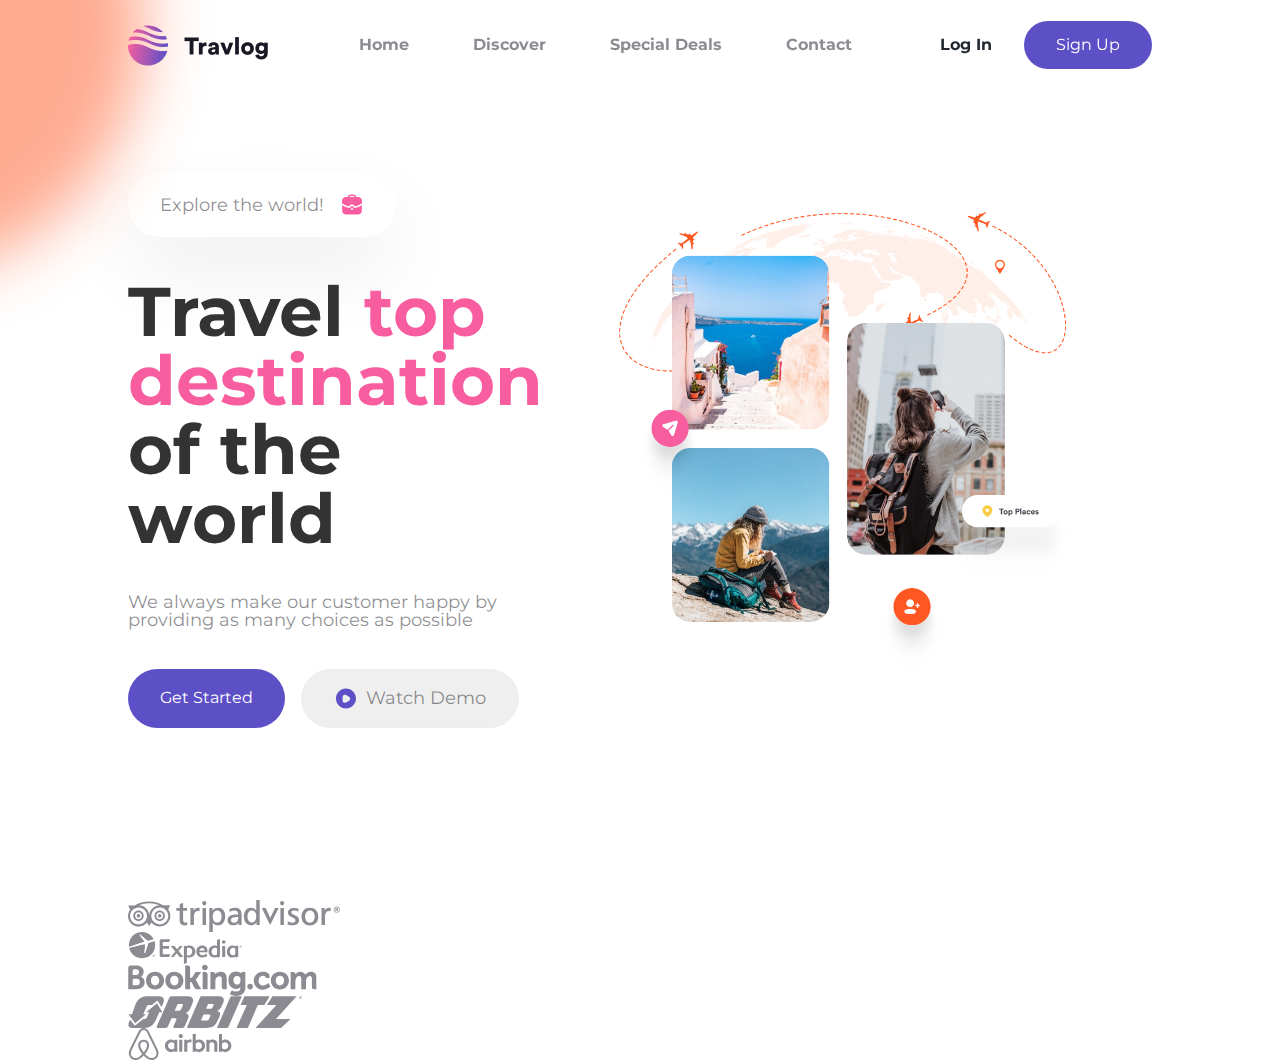
<file: Project-05 (Travlog)/index.html>
<!DOCTYPE html>
<html lang="en">
<head>
    <meta charset="UTF-8">
    <meta name="viewport" content="width=device-width, initial-scale=1.0">

    <!-- css -->
    <link rel="stylesheet" href="assets/css/main.css">
    <!-- === -->

    <!-- Website icon -->
    <link rel="shortcut icon" href="assets/images/website icon.png" type="image/x-icon">
    <!-- ============ -->

    <!-- Fonts -->
    <!-- Montserrat -->
    <link rel="preconnect" href="https://fonts.googleapis.com">
    <link rel="preconnect" href="https://fonts.gstatic.com" crossorigin>
    <link href="https://fonts.googleapis.com/css2?family=Montserrat:ital,wght@0,100..900;1,100..900&display=swap" rel="stylesheet">
    <!-- ========== -->
    <!-- ===== -->

    <!-- Icons -->
    <!-- Font awesome cdn -->
    <link rel="stylesheet" href="https://cdnjs.cloudflare.com/ajax/libs/font-awesome/6.5.2/css/all.min.css">
    <!-- ================ -->
    <!-- ===== -->

    <title>Travlog | Bekzhanov Rasul</title>
</head>
<body>
    <!-- Header section start -->
    <header id="header" class="header">
        <div class="container">
            <img src="assets/images/Logo.png" alt="website logo">
            <nav>
                <p class="nav-links">Home</p>
                <p class="nav-links">Discover</p>
                <p class="nav-link">Special Deals</p>
                <p class="nav-link">Contact</p>
            </nav>
            <div class="btns">
                <p>Log In</p>
                <button class="primary-btn">Sign Up</button>
            </div>
        </div>
    </header>
    <!-- Header section end -->

    <!-- Home section start -->
    <section class="home">
        <div class="container">
            <div class="left">
                <div>
                    <button class="box">
                        <p>Explore the world!</p>
                        <img src="assets/icons/Work icon.svg" alt="Work icon" class="icon">
                    </button>
                </div>
                <h1>Travel <span>top destination</span> of the world</h1>
                <p>We always make our customer happy by providing as many choices as possible </p>
                <div class="btns">
                    <button class="primary-btn">Get Started</button>
                    <button class="secondary-btn">
                        <img src="assets/icons/Play circle icon.svg" alt="Play circle icon" class="icon">
                        <p>Watch Demo</p>
                    </button>
                </div>
            </div>
            <div class="right">
                <img src="assets/images/home page image.png" alt="">
            </div>
        </div>
    </section>
    <!-- Home section end -->

    <!-- Our clients section start -->
    <section class="our-clients">
        <div class="container">
            <div class="clients">
                <img src="assets/images/Tripadvisor-logo.svg" alt="">
                <img src="assets/images/Expedia-logo.svg" alt="">
                <img src="assets/images/Booking-logo.svg" alt="">
                <img src="assets/images/Airbnb-logo.svg" alt="">
                <img src="assets/images/Orbitz-logo.svg" alt="">
            </div>
        </div>
    </section>
    <!-- Our clients section end -->
</body>
</html>
</file>
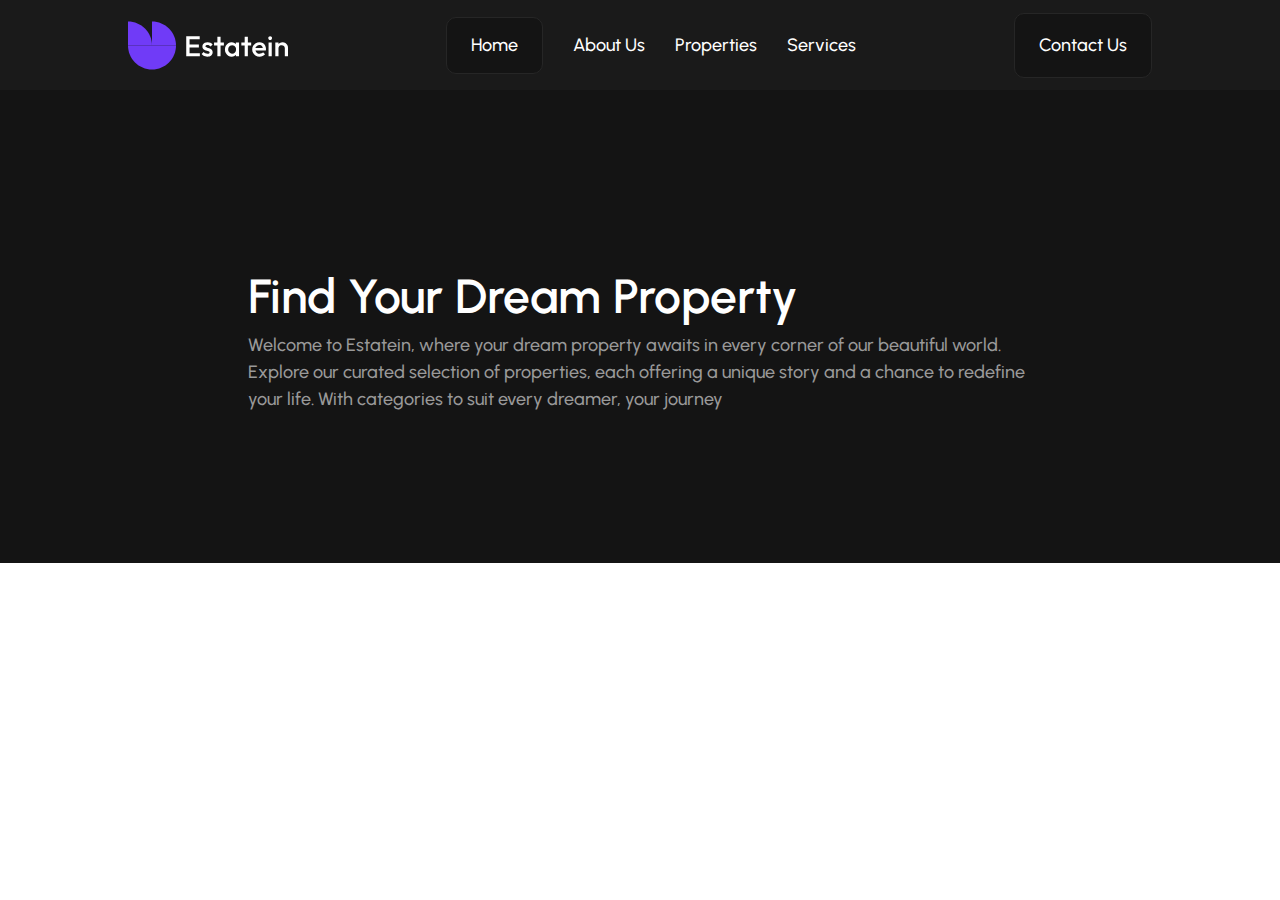
<file: Project-06 (Real Estate Business Website)/index.html>
<!DOCTYPE html>
<html lang="en">
<head>
    <meta charset="UTF-8">
    <meta name="viewport" content="width=device-width, initial-scale=1.0">

    <!-- CSS -->
    <link rel="stylesheet" href="assets/css/main.css">
    <!-- === -->

    <!-- Website icon -->
    <link rel="website icon" href="assets/images/logos/website-icon.svg">
    <!-- ============ -->

    <!-- Fonts -->
    <!-- Urbanist -->
    <link rel="preconnect" href="https://fonts.googleapis.com">
    <link rel="preconnect" href="https://fonts.gstatic.com" crossorigin>
    <link href="https://fonts.googleapis.com/css2?family=Urbanist:ital,wght@0,100..900;1,100..900&display=swap" rel="stylesheet">
    <!-- ======== -->
    <!-- ===== -->

    <title>Estatein | Bekzhanov Rasul</title>
</head>
<body>
    <!-- Home page start -->
    <div class="pages" id="home">
        <!-- Header section start -->
        <header></header>
        <!-- Header section end -->
    
        <!-- Hero section start -->
        <section class="hero" id="hero">
            <div class="container">
                <div class="hero-left">
                    <div class="contents">
                        <h1 class="title">Discover Your Dream Property with Estatein</h1>
                        <p class="paragraph">Your journey to finding the perfect property begins here. Explore our listings to find the home that matches your dreams.</p>
                    </div>
                    <div class="btns">
                        <button class="btn outlined-btn">Learn More</button>
                        <button class="btn solid-primary">Browse Properties</button>
                    </div>
                    <div class="hero-cards">
                        <div class="stats-card">
                            <h4 class="count">200+</h4>
                            <p class="description">Happy Customers</p>
                        </div>
                        <div class="stats-card">
                            <h4 class="count">10k+</h4>
                            <p class="description">Properties For Clients</p>
                        </div>
                        <div class="stats-card">
                            <h4 class="count">16+</h4>
                            <p class="description">Years of Experience</p>
                        </div>
                    </div>
                </div>
                <div class="hero-right"></div>
            </div>
            <div class="hero-image">
                <div class="img">
                    <img class="image" src="assets/images/Hero-img.png" alt="">
                    <img class="bg" src="assets/images/Abstract Design.png" alt="">
                </div>
            </div>
        </section>
        <!-- Hero section end -->

        <!-- Services card section start -->
        <section class="services-card" id="features"></section>
        <!-- Services card section end -->

        <!-- Properties section start -->
        <section class="properties" id="properties">
            <div class="container">
                <div class="content">
                    <h1 class="title">Featured Properties</h1>
                    <div class="box">
                        <p class="paragraph">Explore our handpicked selection of featured properties. Each listing offers a glimpse into exceptional homes and investments available through Estatein. Click "View Details" for more information.</p>
                        <button class="btn solid-dark">View All Properties</button>
                    </div>
                    <span>
                        <img src="assets/icons/Stars-icon.svg" alt="">
                    </span>
                </div>
                <div class="slider-cards">
                    <div class="cards">
                        <div class="properties-card" id="card">
                            <img src="assets/images/Properties-images/Properties-image-1.png" alt="">
                            <div class="captions">
                                <h3 class="card-title">Seaside Serenity Villa</h3>
                                <p class="paragraph">A stunning 4-bedroom, 3-bathroom villa in a peaceful suburban neighborhood... <span>Read More</span></p>
                            </div>
                            <div class="card-details">
                                <div class="details">
                                    <span>
                                        <img src="assets/icons/bed-icon.svg" alt="">
                                    </span>
                                    <p class="paragraph">4-Bedroom</p>
                                </div>
                                <div class="details">
                                    <span>
                                        <img src="assets/icons/bathroom-icon.svg" alt="">
                                    </span>
                                    <p class="paragraph">3-bathroom</p>
                                </div>
                                <div class="details">
                                    <span>
                                        <img src="assets/icons/apartment-icon.svg" alt="">
                                    </span>
                                    <p class="paragraph">Villa</p>
                                </div>
                            </div>
                            <div class="bottom">
                                <div class="price">
                                    <p class="paragraph">Price</p>
                                    <span>$550,000</span>
                                </div>
                                <button class="btn solid-primary">View Property Details</button>
                            </div>
                        </div>
                        <div class="properties-card" id="card">
                            <img src="assets/images/Properties-images/Properties-image-2.png" alt="">
                            <div class="captions">
                                <h3 class="card-title">Metropolitan Haven</h3>
                                <p class="paragraph">A chic and fully-furnished 2-bedroom apartment with panoramic city views... <span>Read More</span></p>
                            </div>
                            <div class="card-details">
                                <div class="details">
                                    <span>
                                        <img src="assets/icons/bed-icon.svg" alt="">
                                    </span>
                                    <p class="paragraph">2-Bedroom</p>
                                </div>
                                <div class="details">
                                    <span>
                                        <img src="assets/icons/bathroom-icon.svg" alt="">
                                    </span>
                                    <p class="paragraph">2-bathroom</p>
                                </div>
                                <div class="details">
                                    <span>
                                        <img src="assets/icons/apartment-icon.svg" alt="">
                                    </span>
                                    <p class="paragraph">Villa</p>
                                </div>
                            </div>
                            <div class="bottom">
                                <div class="price">
                                    <p class="paragraph">Price</p>
                                    <span>$550,000</span>
                                </div>
                                <button class="btn solid-primary">View Property Details</button>
                            </div>
                        </div>
                        <div class="properties-card" id="card">
                            <img src="assets/images/Properties-images/Properties-image-3.png" alt="">
                            <div class="captions">
                                <h3 class="card-title">Rustic Retreat Cottage</h3>
                                <p class="paragraph">An elegant 3-bedroom, 2.5-bathroom townhouse in a gated community... <span>Read More</span></p>
                            </div>
                            <div class="card-details">
                                <div class="details">
                                    <span>
                                        <img src="assets/icons/bed-icon.svg" alt="">
                                    </span>
                                    <p class="paragraph">3-Bedroom</p>
                                </div>
                                <div class="details">
                                    <span>
                                        <img src="assets/icons/bathroom-icon.svg" alt="">
                                    </span>
                                    <p class="paragraph">3-bathroom</p>
                                </div>
                                <div class="details">
                                    <span>
                                        <img src="assets/icons/apartment-icon.svg" alt="">
                                    </span>
                                    <p class="paragraph">Villa</p>
                                </div>
                            </div>
                            <div class="bottom">
                                <div class="price">
                                    <p class="paragraph">Price</p>
                                    <span>$550,000</span>
                                </div>
                                <button class="btn solid-primary">View Property Details</button>
                            </div>
                        </div>
                    </div>
                    <div class="slider-btns">
                        <p class="card-number">
                            <span class="current-number">01</span>
                            <span class="txt">
                                of
                                <span class="count">60</span>
                            </span>
                        </p>
                        <div class="btns">
                            <div class="btn-prev">
                                <img src="assets/icons/prev-icon.svg" alt="">
                            </div>
                            <div class="btn-next active">
                                <img src="assets/icons/next-icon.svg" alt="">
                            </div>
                        </div>
                    </div>
                </div>
            </div>
        </section>
        <!-- Properties section end -->

        <!-- Testimonials section start -->
        <section class="testimonials" id="testimonials">
            <div class="container">
                <div class="content">
                    <h1 class="title">What Our Clients Say</h1>
                    <div class="box">
                        <p class="paragraph">Read the success stories and heartfelt testimonials from our valued clients. Discover why they chose Estatein for their real estate needs.</p>
                        <button class="btn solid-dark">View All Testimonials</button>
                    </div>
                    <span>
                        <img src="assets/icons/Stars-icon.svg" alt="">
                    </span>
                </div>
                <div class="slider-cards">
                    <div class="cards">
                        <div class="testimonials-card" id="card">
                            <div class="stars">
                                <span class="star">
                                    <img src="assets/icons/yellow-star-icon.svg" alt="">
                                </span>
                                <span class="star">
                                    <img src="assets/icons/yellow-star-icon.svg" alt="">
                                </span>
                                <span class="star">
                                    <img src="assets/icons/yellow-star-icon.svg" alt="">
                                </span>
                                <span class="star">
                                    <img src="assets/icons/yellow-star-icon.svg" alt="">
                                </span>
                                <span class="star">
                                    <img src="assets/icons/yellow-star-icon.svg" alt="">
                                </span>
                            </div>
                            <div class="captions">
                                <h1 class="card-title">Exceptional Service!</h1>
                                <p class="paragraph">Our experience with Estatein was outstanding. Their team's dedication and professionalism made finding our dream home a breeze. Highly recommended!</p>
                            </div>
                            <div class="user-details">
                                <span class="user-image">
                                    <img src="assets/images/Users/User-1.png" alt="">
                                </span>
                                <div class="user-info">
                                    <span class="user-name">Wade Warren</span>
                                    <span class="user-location paragraph">USA, California</span>
                                </div>
                            </div>  
                        </div>
                        <div class="testimonials-card" id="card">
                            <div class="stars">
                                <span class="star">
                                    <img src="assets/icons/yellow-star-icon.svg" alt="">
                                </span>
                                <span class="star">
                                    <img src="assets/icons/yellow-star-icon.svg" alt="">
                                </span>
                                <span class="star">
                                    <img src="assets/icons/yellow-star-icon.svg" alt="">
                                </span>
                                <span class="star">
                                    <img src="assets/icons/yellow-star-icon.svg" alt="">
                                </span>
                                <span class="star">
                                    <img src="assets/icons/yellow-star-icon.svg" alt="">
                                </span>
                            </div>
                            <div class="captions">
                                <h1 class="card-title">Efficient and Reliable</h1>
                                <p class="paragraph">Estatein provided us with top-notch service. They helped us sell our property quickly and at a great price. We couldn't be happier with the results.</p>
                            </div>
                            <div class="user-details">
                                <span class="user-image">
                                    <img src="assets/images/Users/User-2.png" alt="">
                                </span>
                                <div class="user-info">
                                    <span class="user-name">Emelie Thomson</span>
                                    <span class="user-location paragraph">USA, Florida</span>
                                </div>
                            </div>  
                        </div>
                        <div class="testimonials-card" id="card">
                            <div class="stars">
                                <span class="star">
                                    <img src="assets/icons/yellow-star-icon.svg" alt="">
                                </span>
                                <span class="star">
                                    <img src="assets/icons/yellow-star-icon.svg" alt="">
                                </span>
                                <span class="star">
                                    <img src="assets/icons/yellow-star-icon.svg" alt="">
                                </span>
                                <span class="star">
                                    <img src="assets/icons/yellow-star-icon.svg" alt="">
                                </span>
                                <span class="star">
                                    <img src="assets/icons/yellow-star-icon.svg" alt="">
                                </span>
                            </div>
                            <div class="captions">
                                <h1 class="card-title">Trusted Advisors</h1>
                                <p class="paragraph">The Estatein team guided us through the entire buying process. Their knowledge and commitment to our needs were impressive. Thank you for your support!</p>
                            </div>
                            <div class="user-details">
                                <span class="user-image">
                                    <img src="assets/images/Users/User-3.png" alt="">

                                </span>
                                <div class="user-info">
                                    <span class="user-name">John Mans</span>
                                    <span class="user-location paragraph">USA, Nevada</span>
                                </div>
                            </div>  
                        </div>
                    </div>
                    <div class="slider-btns">
                        <p class="card-number">
                            <span class="current-number">01</span>
                            <span class="txt">
                                of
                                <span class="count">10</span>
                            </span>
                        </p>
                        <div class="btns">
                            <div class="btn-prev">
                                <img src="assets/icons/prev-icon.svg" alt="">
                            </div>
                            <div class="btn-next active">
                                <img src="assets/icons/next-icon.svg" alt="">
                            </div>
                        </div>
                    </div>
                </div>
            </div>
        </section>
        <!-- Testimonials section end -->

        <!-- FAQ section start -->
        <section class="faq" id="faqs">
            <div class="container">
                <div class="content">
                    <h1 class="title">Frequently Asked Questions</h1>
                    <div class="box">
                        <p class="paragraph">Find answers to common questions about Estatein's services, property listings, and the real estate process. We're here to provide clarity and assist you every step of the way.</p>
                        <button class="btn solid-dark">View All FAQ's</button>
                    </div>
                    <span>
                        <img src="assets/icons/Stars-icon.svg" alt="">
                    </span>
                </div>
                <div class="slider-cards">
                    <div class="cards">
                        <div class="faq-card" id="card">
                            <h1 class="card-title">How do I search for properties on Estatein?</h1>
                            <p class="paragraph">Learn how to use our user-friendly search tools to find properties that match your criteria.</p>
                            <div>
                                <button class="btn solid-dark">Read More</button>
                            </div>
                        </div>
                        <div class="faq-card" id="card">
                            <h1 class="card-title">What documents do I need to sell my property through Estatein?</h1>
                            <p class="paragraph">Find out about the necessary documentation for listing your property with us.</p>
                            <div>
                                <button class="btn solid-dark">Read More</button>
                            </div>
                        </div>
                        <div class="faq-card" id="card">
                            <h1 class="card-title">How can I contact an Estatein agent? <br><br></h1>
                            <p class="paragraph">Discover the different ways you can get in touch with our experienced agents.</p>
                            <div>
                                <button class="btn solid-dark">Read More</button>
                            </div>
                        </div>
                    </div>
                    <div class="slider-btns">
                        <p class="card-number">
                            <span class="current-number">01</span>
                            <span class="txt">
                                of
                                <span class="count">10</span>
                            </span>
                        </p>
                        <div class="btns">
                            <div class="btn-prev">
                                <img src="assets/icons/prev-icon.svg" alt="">
                            </div>
                            <div class="btn-next active">
                                <img src="assets/icons/next-icon.svg" alt="">
                            </div>
                        </div>
                    </div>
                </div>
            </div>
        </section>
        <!-- FAQ section end -->

        <!-- CTA section start -->
        <section class="cta"></section>
        <!-- CTA section end -->

        <!-- Footer section start -->
        <footer></footer>
        <!-- Footer section end -->
    </div>   
    <!-- Home page end -->

    <!-- About page start -->
    <div id="about" class="pages">
        <!-- Header section start -->
        <header></header>   
        <!-- Header section end -->

        <!-- Hero section start -->
        <section class="about-hero" id="hero">
            <div class="container">
                <div class="hero-left">
                    <div class="content">
                        <h1 class="title">Our Journey</h1>
                        <p class="paragraph">Our story is one of continuous growth and evolution. We started as a small team with big dreams, determined to create a real estate platform that transcended the ordinary. Over the years, we've expanded our reach, forged valuable partnerships, and gained the trust of countless clients.</p>
                        <span>
                            <img src="assets/icons/Stars-icon.svg" alt="">
                        </span>
                    </div>
                    <div class="hero-cards">
                        <div class="stats-card">
                            <h4 class="count">200+</h4>
                            <p class="description">Happy Customers</p>
                        </div>
                        <div class="stats-card">
                            <h4 class="count">10k+</h4>
                            <p class="description">Properties For Clients</p>
                        </div>
                        <div class="stats-card">
                            <h4 class="count">16+</h4>
                            <p class="description">Years of Experience</p>
                        </div>
                    </div>
                </div>
                <div class="hero-right">
                    <img src="assets/images/about-hero-image.png" alt="">
                </div>
            </div>
        </section>
        <!-- Hero section end -->

        <!-- Values section start -->
        <section class="values" id="our-story">
            <div class="container">
                <div class="content">
                    <span>
                        <img src="assets/icons/Stars-icon.svg" alt="">
                    </span>
                    <h1 class="title">Our Values</h1>
                    <div class="paragraph">Our story is one of continuous growth and evolution. We started as a small team with big dreams, determined to create a real estate platform that transcended the ordinary.</div>
                </div>
                <div class="values-card">
                    <div class="items">
                        <div class="item">
                            <div class="header">
                                <span>
                                    <img src="assets/icons/purple-star-icon.svg" alt="">
                                </span>
                                <div class="card-title">Trust</div>
                            </div>
                            <p class="paragraph">Trust is the cornerstone of every successful real estate transaction.</p>
                        </div>
                        <hr class="vertical-line"></hr>
                        <div class="item">
                            <div class="header">
                                <span>
                                    <img src="assets/icons/purple-academic-cap.svg" alt="">
                                </span>
                                <div class="card-title">Excellence</div>
                            </div>
                            <p class="paragraph">We set the bar high for ourselves. From the properties we list to the services we provide.</p>
                        </div>
                    </div>
                    <span class="line"></span>
                    <div class="items">
                        <div class="item">
                            <div class="header">
                                <span>
                                    <img src="assets/icons/purple-group-icon.svg" alt="">
                                </span>
                                <div class="card-title">Client-Centric</div>
                            </div>
                            <p class="paragraph">Your dreams and needs are at the center of our universe. We listen, understand.</p>
                        </div>
                        <hr class="vertical-line"></hr>
                        <div class="item">
                            <div class="header">
                                <span>
                                    <img src="assets/icons/purple-star-icon.svg" alt="">
                                </span>
                                <div class="card-title">Our Commitment</div>
                            </div>
                            <p class="paragraph">We are dedicated to providing you with the highest level of service, professionalism, and support.</p>
                        </div>
                    </div>
                </div>
            </div>
        </section>
        <!-- Values section end -->

        <!-- Our achievements section start -->
        <section class="achievements" id="our-works">
            <div class="container">
                <div class="content">
                    <span>
                        <img src="assets/icons/Stars-icon.svg" alt="">
                    </span>
                    <h1 class="title">Our Achievements</h1>
                    <p class="paragraph">Our story is one of continuous growth and evolution. We started as a small team with big dreams, determined to create a real estate platform that transcended the ordinary.</p>    
                </div>
                <div class="achievments-cards">
                    <div class="card">
                        <h3 class="card-title">3+ Years of Excellence</h3>
                        <p class="paragraph">With over 3 years in the industry, we've amassed a wealth of knowledge and experience, becoming a go-to resource for all things real estate.</p>
                    </div>
                    <div class="card">
                        <h3 class="card-title">Happy Clients</h3>
                        <p class="paragraph">Our greatest achievement is the satisfaction of our clients. Their success stories fuel our passion for what we do.</p>
                    </div>
                    <div class="card">
                        <h3 class="card-title">Industry Recognition</h3>
                        <p class="paragraph">We've earned the respect of our peers and industry leaders, with accolades and awards that reflect our commitment to excellence.</p>
                    </div>
                </div>
            </div>
        </section>
        <!-- Our achievements section end -->
        
        <!-- How it works section start -->
        <section class="navigate" id="how-it-works">
            <div class="container">
                <div class="content">
                    <span>
                        <img src="assets/icons/Stars-icon.svg" alt="">
                    </span>
                    <h1 class="title">Navigating the Estatein Experience</h1>
                    <p class="paragraph">At Estatein, we've designed a straightforward process to help you find and purchase your dream property with ease. Here's a step-by-step guide to how it all works.</p>
                </div>
                <div class="navigate-cards">
                    <div class="navigate-card">
                        <div class="top">Step 01</div>
                        <div class="bottom">
                            <h1 class="card-title">Discover a World of Possibilities</h1>
                            <p class="paragraph">Your journey begins with exploring our carefully curated property listings. Use our intuitive search tools to filter properties based on your preferences, including location, type, size, and budget.</p>
                        </div>
                    </div>
                    <div class="navigate-card">
                        <div class="top">Step 02</div>
                        <div class="bottom">
                            <h1 class="card-title">Narrowing Down Your Choices</h1>
                            <p class="paragraph">Once you've found properties that catch your eye, save them to your account or make a shortlist. This allows you to compare and revisit your favorites as you make your decision.</p>
                        </div>
                    </div>
                    <div class="navigate-card">
                        <div class="top">Step 03</div>
                        <div class="bottom">
                            <h1 class="card-title">Personalized Guidance</h1>
                            <p class="paragraph">Have questions about a property or need more information? Our dedicated team of real estate experts is just a call or message away. <br><br></p>
                        </div>
                    </div>
                    <div class="navigate-card">
                        <div class="top">Step 04</div>
                        <div class="bottom">
                            <h1 class="card-title">See It for Yourself</h1>
                            <p class="paragraph">Arrange viewings of the properties you're interested in. We'll coordinate with the property owners and accompany you to ensure you get a firsthand look at your potential new home.</p>
                        </div>
                    </div>
                    <div class="navigate-card">
                        <div class="top">Step 05</div>
                        <div class="bottom">
                            <h1 class="card-title">Making Informed Decisions</h1>
                            <p class="paragraph">Before making an offer, our team will assist you with due diligence, including property inspections, legal checks, and market analysis. We want you to be fully informed and confident in your choice.</p>
                        </div>
                    </div>
                    <div class="navigate-card">
                        <div class="top">Step 06</div>
                        <div class="bottom">
                            <h1 class="card-title">Getting the Best Deal</h1>
                            <p class="paragraph">We'll help you negotiate the best terms and prepare your offer. Our goal is to secure the property at the right price and on favorable terms. <br><br></p>
                        </div>
                    </div>
                </div>
            </div>
        </section>
        <!-- How it works section end -->

        <!-- Team section start -->
        <section class="our-team" id="our-team">
            <div class="container">
                <div class="content">
                    <span>
                        <img src="assets/icons/Stars-icon.svg" alt="">
                    </span>
                    <h1 class="title">Meet the Estatein Team</h1>
                    <p class="paragraph">At Estatein, our success is driven by the dedication and expertise of our team. Get to know the people behind our mission to make your real estate dreams a reality.</p>
                </div>
                <div class="team-cards">
                    <div class="team-card">
                        <div class="member-image">
                            <img src="assets/images/Team-members/Max-Mitchell.png" alt="">
                            <span class="social-link">
                                <img src="assets/icons/twiter-icon.svg" alt="">
                            </span>
                        </div>
                        <div class="member-info">
                            <div class="member-desc">
                                <div class="card-title">Max Mitchell</div>
                                <p class="paragraph">Founder</p>
                            </div>
                            <div class="send-msg-btn">
                                <p class="msg">Say Hello 👋</p>
                                <div class="send-btn">
                                    <img src="assets/icons/send-icon.svg" alt="">
                                </div>
                            </div>
                        </div>
                    </div>
                    <div class="team-card">
                        <div class="member-image">
                            <img src="assets/images/Team-members/Sarah-johnson.png" alt="">
                            <span class="social-link">
                                <img src="assets/icons/twiter-icon.svg" alt="">
                            </span>
                        </div>
                        <div class="member-info">
                            <div class="member-desc">
                                <div class="card-title">Sarah Johnson</div>
                                <p class="paragraph">Chief Real Estate Officer</p>
                            </div>
                            <div class="send-msg-btn">
                                <p class="msg">Say Hello 👋</p>
                                <div class="send-btn">
                                    <img src="assets/icons/send-icon.svg" alt="">
                                </div>
                            </div>
                        </div>
                    </div>
                    <div class="team-card">
                        <div class="member-image">
                            <img src="assets/images/Team-members/David-Brown.png" alt="">
                            <span class="social-link">
                                <img src="assets/icons/twiter-icon.svg" alt="">
                            </span>
                        </div>
                        <div class="member-info">
                            <div class="member-desc">
                                <div class="card-title">David Brown</div>
                                <p class="paragraph">Head of Property Management</p>
                            </div>
                            <div class="send-msg-btn">
                                <p class="msg">Say Hello 👋</p>
                                <div class="send-btn">
                                    <img src="assets/icons/send-icon.svg" alt="">
                                </div>
                            </div>
                        </div>
                    </div>
                    <div class="team-card">
                        <div class="member-image">
                            <img src="assets/images/Team-members/Michael-Turner.png" alt="">
                            <span class="social-link">
                                <img src="assets/icons/twiter-icon.svg" alt="">
                            </span>
                        </div>
                        <div class="member-info">
                            <div class="member-desc">
                                <div class="card-title">Michael Turner</div>
                                <p class="paragraph">Legal Counsel</p>
                            </div>
                            <div class="send-msg-btn">
                                <p class="msg">Say Hello 👋</p>
                                <div class="send-btn">
                                    <img src="assets/icons/send-icon.svg" alt="">
                                </div>
                            </div>
                        </div>
                    </div>
                </div>
            </div>
        </section>
        <!-- Team section end -->
        
        <!-- Our clients section start -->
        <section class="our-clients" id="our-clients">
            <div class="container">
                <div class="content">
                    <span>
                        <img src="assets/icons/Stars-icon.svg" alt="">
                    </span>
                    <h1 class="title">Our Valued Clients</h1>
                    <p class="paragraph">At Estatein, we have had the privilege of working with a diverse range of clients across various industries. Here are some of the clients we've had the pleasure of serving</p>
                </div>
                <div class="slider-cards">
                    <div class="cards">
                        <div id="card" class="client-card">
                            <div class="top">
                                <div class="contents">
                                    <p class="paragraph">Since 2019</p>
                                    <h2 class="card-title">ABC Corporation</h2>
                                </div>
                                <button class="btn solid-dark">View Website</button>
                            </div>
                            <div class="middle">
                                <div class="left">
                                    <p class="paragraph">
                                        <img src="assets/icons/Domain-icon.svg" alt=""> Domain
                                    </p>
                                    <h3>Commercial Real Estate</h3>
                                </div>
                                <hr>
                                <div class="right">
                                    <p class="paragraph">
                                        <img src="assets/icons/Category-icon.svg" alt=""> Category
                                    </p>
                                    <h3>Luxury Home Development</h3>
                                </div>
                            </div>
                            <div class="bottom">
                                <p class="paragraph">What They Said 🤗</p>
                                <h3>Estatein's expertise in finding the perfect office space for our expanding operations was invaluable. They truly understand our business needs.</h3>
                            </div>
                        </div>
                        <div id="card" class="client-card">
                            <div class="top">
                                <div class="contents">
                                    <p class="paragraph">Since 2018</p>
                                    <h2 class="card-title">GreenTech Enterprises</h2>
                                </div>
                                <button class="btn solid-dark">View Website</button>
                            </div>
                            <div class="middle">
                                <div class="left">
                                    <p class="paragraph">
                                        <img src="assets/icons/Domain-icon.svg" alt=""> Domain
                                    </p>
                                    <h3>Commercial Real Estate</h3>
                                </div>
                                <hr>
                                <div class="right">
                                    <p class="paragraph">
                                        <img src="assets/icons/Category-icon.svg" alt=""> Category
                                    </p>
                                    <h3>Retail Space</h3>
                                </div>
                            </div>
                            <div class="bottom">
                                <p class="paragraph">What They Said 🤗</p>
                                <h3>Estatein's ability to identify prime retail locations helped us expand our brand presence. They are a trusted partner in our growth.</h3>
                            </div>
                        </div>
                    </div>
                    <div class="slider-btns">
                        <p class="card-number">
                            <span class="current-number">01</span>
                            <span class="txt">
                                of
                                <span class="count">10</span>
                            </span>
                        </p>
                        <div class="btns">
                            <div class="btn-prev">
                                <img src="assets/icons/prev-icon.svg" alt="">
                            </div>
                            <div class="btn-next active">
                                <img src="assets/icons/next-icon.svg" alt="">
                            </div>
                        </div>
                    </div>
                </div>
            </div>
        </section>
        <!-- Our clients section end -->

        <!-- CTA section start -->
        <section class="cta"></section>
        <!-- CTA section end -->

        <!-- Footer section start -->
        <footer></footer>
        <!-- Footer section end -->
    </div>
    <!-- About page end -->

    <!-- Properties page start -->
    <div class="pages active" id="properties">
        <!-- Header section start -->
        <header></header>
        <!-- Header section end -->
    
        <!-- Navigation bar section start -->
        <section class="navigation-bar">
            <div class="container">
                <div class="content">
                    <h1 class="title">Find Your Dream Property</h1>
                    <p class="paragraph">Welcome to Estatein, where your dream property awaits in every corner of our beautiful world. Explore our curated selection of properties, each offering a unique story and a chance to redefine your life. With categories to suit every dreamer, your journey </p>
                </div>
            </div>
        </section>
        <!-- Navigation bar section end -->
    </div>
    <!-- Properties page end -->

    <!-- Javascript codes -->
    <script src="assets/scripts/elementsContents.js"></script>
    <!-- <script src="assets/scripts/app.js"></script> -->
</body>
</html>
</file>
<file: Project-01 (Course EggHead)/assets/styles.css>
*{
    margin: 0;
    padding: 0;
    box-sizing: border-box;
    font-family: "Montserrat", sans-serif;
}

a{
    text-decoration: none;
}

ul{
    list-style: none;
}

.container{
    width: 100%;
    max-width: 1350px;
    margin: 0 auto;
}

/* Buttons styles */

button{
    cursor: pointer;
}

.solid-btn{
    border-radius: 5px;
    color: #fff;
    background-color: #23a6f0;
    border: none;
    padding: 15px 25px;
    font-size: 14px;
    font-weight: 700;
}

.outlined-btn{
    border-radius: 5px;
    color: #23a6f0;
    border: 1px solid #23a6f0;
    background-color: transparent;
    padding: 15px 25px;
    transition: .3s;
}

.outlined-btn:hover{
    color: #fff;
    border-color: #fff;
    transition: .3s;
}

/* Header section styles */

header{
    background-color: #252B42;
    height: 100px;
}

header .container{
    display: flex;
    height: 100%;
    align-items: center;
    justify-content: space-between;
    color: #fff;
}

header .container .left{
    display: flex;
    align-items: center;
    gap: 40px;
}

header .container .left h1{
    font-size: 24px;
    font-weight: 700;
}

header .container .left ul{
    display: flex;
    align-items: center;
    gap: 20px;
}

header .container .left ul li{
    font-size: 14px;
    font-weight: 700;
    cursor: pointer;
}

header .container .right{
    display: flex;
    gap: 40px;
    align-items: center;
}

header .container .right p{
    font-size: 14px;
    font-weight: 700;
}

/* Main section style */

main{
    width: 100%;
    height: calc(100vh - 100px);
    background-color: #252B42;
    text-align: center;
}

main .container{
    height: 100%;
    display: flex;
    justify-content: center;
    flex-direction: column;
    gap: 42px;
}

main .container p{
    font-weight: 700;
    font-size: 16px;
    color: #23a6f0;
}

main .container h1{
    font-size: 58px;
    color: #fff;
    line-height: 80px;
}

main .container h4{
    font-size: 20px;
    font-weight: 400;
    color: #fff;
    opacity: .6;
    letter-spacing: 0.2px;
}

main .container .btns{
    display: flex;
    justify-content: center;
    gap: 10px;
}

/* Features styles */

.features{
    width: 100%;
    padding: 120px 0px; 
    background-color: #252B42;
}

.features .container{
    height: 100%;
    display: grid;
    grid-template-columns: repeat(3, 1fr);
    gap: 30px;
}

.features .container .card{
    background-color: #fff;
    padding: 35px 40px;
    cursor: pointer;
    display: flex;
    flex-direction: column;
    gap: 20px;
}

.features .container .card:last-child{
    background-color: #23a6f0;
    color: #fff;
}

.features .container .card .icon{
    width: 80px;
    height: 80px;
    display: flex;
    align-items: center;
    justify-content: center;
    border-radius: 10px;
}

.features .container .card .icon.red{
    background-color: #FFDCD1;
}

.features .container .card .icon.green{
    background-color: #B9EAA8;
}

.features .container .card .icon.white{
    background-color: #fff;
}

.features .container .card .title{
    font-size: 16px;
    font-weight: 700;
    color: #252B42;
}

.features .container .card:last-child .title{
    color: #fff;
}

.features .container .card hr{
    width: 50px;
    height: 2px;
    background-color: #E74040;
    border: none;
}

.features .container .card:last-child hr{
    background-color: #fff;
}

.features .container .card .context{
    font-size: 14px;
    font-weight: 400;
    color: #737373;
}

.features .container .card:last-child .context{
    color: #fff;
}

/* Packages section styles */

.packages{
    padding: 160px 0px;
    width: 100%;
}

.packages .container{
    display: flex;
    justify-content: space-between;
    align-items: center;
}

.packages .container .left{
    display: flex;
    flex-direction: column;
    gap: 35px;
}

.packages .container .left hr{
    width: 94px;
    height: 7px;
    background-color: #E74040;
    border: none; 
}

.packages .container .left h2{
    font-size: 40px;
    font-weight: 700;
    color: #252B42;
}

.packages .container .left h4{
    font-size: 14px;
    font-weight: 400;
    color: #737373;
}

.packages .container .left .link{
    color: #23a6f0;
    font-size: 14px;
    font-weight: 700;
    cursor: pointer;
    display: flex;
    gap: 10px;
}

/* Courses section styles */

.courses{
    width: 100%;
    padding: 60px 0px;
}

.courses .container{
    display: flex;
    flex-direction: column;
    gap: 40px;
}

.courses .container .caption{
    display: flex;
    flex-direction: column;
    gap: 20px;
}

.courses .container .caption p{
    color: #23a6f0;
    font-weight: 700;
}

.courses .container .caption h2{
    font-size: 40px;
    color: #252B42;
    font-weight: 700;
}

.courses .container .caption h4{
    color: #737373;
    font-size: 14px;
    font-weight: 400;
}

/* Courses cards styles */

.courses .container .cards{
    display: grid;
    grid-template-columns: repeat(4, 1fr);
    gap: 30px;
}

.courses .container .cards .card .image{
    position: relative;
    width: 100%;
    height: 350px;
    overflow: hidden;
    cursor: pointer;
}

.courses .container .cards .card .image img{
    width: 100%;
    height: 100%;
    object-fit: cover;
}

.courses .container .cards .card .image span{
    font-size: 14px;
    font-weight: 700;
    color: #fff;
    line-height: 24px;
    padding: 0px 10px;
    z-index: 11;
    background-color: #E74040;
    border-radius: 3px;
    position: absolute;
    top: 20px;
    left: 20px;
}

.courses .container .cards .card .image .menu{
    display: flex;
    gap: 10px;
    position: absolute;
    bottom: -100px;
    left: 50%;
    transform: translateX(-50%);
    transition: .3s ease-in; 
}

.courses .container .cards .card .image:hover .menu{
    bottom: 20px;
    transition: .3s;
}

.courses .container .cards .card .image .menu div{
    width: 40px;
    height: 40px;
    border-radius: 50%;
    background-color: #fff;
    display: flex;
    align-items: center;
    justify-content: center;
}

/* Course card caption styles */

.courses .container .cards .card .caption{
    padding: 25px;
    display: flex;
    gap: 10px;
    flex-direction: column;
}

.courses .container .cards .card .caption .top{
    display: flex;
    align-items: center;
    justify-content: space-between;
}

.courses .container .cards .card .caption .top .rating{
    padding: 5px;
    border-radius: 20px;
    background-color: #252B42;
    color: #fff;
    cursor: pointer;
}

.courses .container .cards .card .caption .top .rating span{
    font-weight: 700;
}

.courses .container .cards .card .caption .course-title{
    font-size: 16px;
    line-break: 24px;
}

.courses .container .cards .card .caption .sales-count{
    font-size: 14px;
    color: #737373;
    font-weight: 700;
    line-height: 24px;
    display: flex;
    gap: 10px;
    align-items: center;
}

.courses .container .cards .card .caption h5{
    font-size: 16px;
    font-weight: 700;
}

.courses .container .cards .card .caption .details{
    display: flex;
    justify-content: space-between;
    font-size: 12px;
}

.courses .container .cards .card .caption .details div{
    display: flex;
    align-items: center;
    cursor: pointer;
}

.courses .container .cards .card .caption .btn{
    width: 140px;
    height: 45px;
    display: flex;
    justify-content: center;
    align-items: center;
    background-color: transparent;
    gap: 10px;
    color: #23a6f0;
    border: 1px solid #23a6f0;
    border-radius: 37px;
}

/* Teachers section styles */

.teachers{
    width: 100%;
    padding: 60px 0px;
}

.teachers .container{
    display: flex;
    flex-direction: column;
    gap: 60px;
}

.teachers .container .caption{
    display: flex;
    flex-direction: column;
    gap: 10px;
}

.teachers .container .caption p{
    color: #23a6f0;
    font-size: 14px;
    font-weight: 700;
}

.teachers .container .caption h2{
    font-size: 40px;
    font-weight: 700;
    color: #252B42;
}

.teachers .container .caption h4{
    font-size: 14px;
    font-weight: 400;
    color: #737373;
}

.teacher-cards{
    display: grid;
    grid-template-columns: repeat(2, 1fr);
    gap: 30px;
}

.teacher-cards .card{
    display: flex;
    align-items: center;
    flex-direction: column;
    text-align: center;
    padding: 25px;
    gap: 30px;
    cursor: pointer;
}

.teacher-cards .card img{
    width: 128px;
    height: 128px;
    border-radius: 50%;
}

.teacher-cards .card h4{
    color: #737373;
    font-size: 14px;
    font-weight: 400;
}

.teacher-cards .card h2{
    font-size: 16px;
    font-weight: 700;
    color: #252B42;
}

.teacher-cards .card p{
    color: #737373;
    font-weight: 700;
}

/* Featured Products section style */

.featured-products{
    width: 100%;
    padding: 60px 0px;
}

.featured-products .container{
    display: flex;
    align-items: center;
    flex-direction: column;
    text-align: center;
    gap: 80px;
}

.featured-products .container .caption{
    display: flex;
    flex-direction: column;
    gap: 10px;
}

.featured-products .container .caption p{
    font-weight: 700;
    color: #23a6f0;
}   

.featured-products .container .caption h2{
    font-size: 40px;
    font-weight: 700;
    color: #252B42;
}

.featured-products .container .caption h4{
    font-size: 14px;
    font-weight: 400;
    color: #737373;
}

label{
    display: flex;
    overflow: hidden;
    border-radius: 5px;
}

label input,label button{
    padding: 20px;
    border: none;
    outline: none;
}

label input{
    width: 570px;
    background-color: #F9F9F9;
    border: 1px solid #e6e6e6;
}

label button{
    background-color: #23a6f0;
    color: #fff;
    font-size: 14px;
    font-weight: 400;
}

/* Footer section styles */
footer{
    width: 100%;
    padding: 80px 0px;
    background-color: #252B42;
}

footer .container{
    display: grid;
    grid-template-columns: repeat(4, 1fr);
    gap: 30px;
    color: #fff;
}

footer .container .about-me{
    display: flex;
    flex-direction: column;
    gap: 25px;
    
}

footer .container h2{
    font-size: 24px;
    font-weight: 700;
}

footer .container .text{
    font-size: 14px;
    font-weight: 400;
}

.social-networks-icons{
    display: flex;
    gap: 20px;
}

footer .container ul{
    display: flex;
    flex-direction: column;
    gap: 10px;
}

footer .container ul h2{
    margin-bottom: 10px;
}

footer .container ul li{
    cursor: pointer;
}

/* About of developer */
marquee{
    padding: 20px 0px;
    font-size: 14px;
    font-weight: 700;
}

marquee div{
    display: flex;
    gap: 200px;
}
</file>
<file: Project-05 (Travlog)/assets/css/main.css>
html {
  box-sizing: border-box;
}

*, *::before, *::after {
  box-sizing: inherit;
}

html:focus-within {
  scroll-behavior: smooth;
}

html, body {
  height: 100%;
}

* {
  margin: 0;
}

body {
  line-height: 1.5;
  -webkit-font-smoothing: antialiased;
}

.container {
  width: 80%;
  max-width: 1440px;
  margin: 0 auto;
}

ul[role=list],
ol[role=list] {
  list-style: none;
}

a:not([class]) {
  -webkit-text-decoration-skip: ink;
          text-decoration-skip-ink: auto;
}

img, picture, video, canvas, svg {
  display: block;
  max-width: 100%;
}

input, button, textarea, select {
  font: inherit;
}

p, h1, h2, h3, h4, h5, h6 {
  overflow-wrap: break-word;
}

#root, #__next {
  isolation: isolate;
}

@media (prefers-reduced-motion: reduce) {
  *,
  *::before,
  *::after {
    animation-duration: 0.01ms !important;
    animation-iteration-count: 1 !important;
    transition-duration: 0.01ms !important;
    scroll-behavior: auto !important;
  }
}
* {
  font-family: "Montserrat", "sans-serif" !important;
}

html {
  font-size: 100%;
  line-height: 1.5;
}

body {
  font-size: 1rem;
  color: #333;
}

h1, h2, h3, h4, h5, h6 {
  margin: 0 0 0.5em;
  font-weight: normal;
}

h1 {
  font-size: 2em;
}

h2 {
  font-size: 1.75em;
}

h3 {
  font-size: 1.5em;
}

h4 {
  font-size: 1.25em;
}

h5 {
  font-size: 1em;
}

h6 {
  font-size: 0.875em;
}

p {
  font-size: 14px;
  font-weight: 700 !important;
  margin: 0 0 1em;
}

a {
  color: #007bff;
  text-decoration: none;
}

ul, ol {
  margin: 0 0 1em 1.5em;
  padding: 0;
  list-style-position: inside;
}

blockquote {
  margin: 0 0 1em;
  padding: 0 1em;
  border-left: 0.25em solid #eee;
  color: #555;
  font-style: italic;
}

pre, code {
  font-family: "Courier New", Courier, monospace;
}

*,
*::before,
*::after {
  box-sizing: border-box;
}

html,
body,
div,
span,
applet,
object,
iframe,
h1,
h2,
h3,
h4,
h5,
h6,
p,
blockquote,
pre,
a,
abbr,
acronym,
address,
big,
cite,
code,
del,
dfn,
em,
img,
ins,
kbd,
q,
s,
samp,
small,
strike,
strong,
sub,
sup,
tt,
var,
b,
u,
i,
center,
dl,
dt,
dd,
ol,
ul,
li,
fieldset,
form,
label,
legend,
table,
caption,
tbody,
tfoot,
thead,
tr,
th,
td,
article,
aside,
canvas,
details,
embed,
figure,
figcaption,
footer,
header,
hgroup,
menu,
nav,
output,
ruby,
section,
summary,
time,
mark,
audio,
video {
  margin: 0;
  padding: 0;
  border: 0;
  font-size: 100%;
  font: inherit;
  vertical-align: baseline;
}

/* HTML5 display-role reset for older browsers */
article,
aside,
details,
figcaption,
figure,
footer,
header,
hgroup,
menu,
nav,
section {
  display: block;
}

body {
  line-height: 1;
}

ol,
ul {
  list-style: none;
}

blockquote,
q {
  quotes: none;
}
blockquote::before, blockquote::after,
q::before,
q::after {
  content: "";
  content: none;
}

table {
  border-collapse: collapse;
  border-spacing: 0;
}

button {
  cursor: pointer;
}

.primary-btn {
  padding: 16px 32px;
  border-radius: 100px;
  color: #fff;
  border: none;
  background-color: #5D50C6;
}

.secondary-btn {
  padding: 16px 32px;
  border: 1px solid #eee;
  display: flex;
  align-items: center;
  border-radius: 100px;
  gap: 8px;
}

header {
  position: fixed;
  width: 100%;
  height: 10vh;
  background-color: transparent;
  z-index: 111;
}
header .container {
  height: 100%;
  display: flex;
  align-items: center;
  justify-content: space-between;
}
header .container nav {
  display: flex;
  gap: 64px;
}
header .container nav p {
  cursor: pointer;
  color: rgba(25, 24, 37, 0.5019607843);
}
header .container nav p:hover {
  color: #222831;
}
header .container .btns {
  display: flex;
  align-items: center;
  gap: 32px;
}
header .container .btns p {
  color: #222831;
}

.home {
  position: relative;
  width: 100%;
  height: 100vh;
}
.home .container {
  height: 100%;
  display: flex;
  align-items: center;
  justify-content: space-between;
}
.home .container .left {
  width: 440px;
  display: flex;
  flex-direction: column;
  gap: 40px;
}
.home .container .left .box {
  display: flex;
  gap: 16px;
  align-items: center;
  border: none;
  padding: 19.5px 32px;
  background-color: #fff;
  border-radius: 100px;
  color: #F85E9F;
  box-shadow: 0px 34px 75px 0px rgba(0, 0, 0, 0.0705882353);
}
.home .container .left h1 {
  font-size: 69px;
  font-weight: 700;
}
.home .container .left h1 span {
  color: #F85E9F;
}
.home .container .left p {
  font-size: 18px;
  font-weight: 400 !important;
  color: rgba(25, 24, 37, 0.5019607843);
}
.home .container .left .btns {
  display: flex;
  gap: 16px;
}
.home .container .right {
  height: 100%;
  scale: 0.75;
}
.home .container .right img {
  height: 100%;
  width: 100%;
  -o-object-fit: contain;
     object-fit: contain;
}
.home::before {
  content: "";
  position: absolute;
  width: 500px;
  height: 500px;
  border-radius: 50%;
  opacity: 50%;
  background-color: #FF5722;
  top: -223px;
  left: -356px;
  filter: blur(32px);
}/*# sourceMappingURL=main.css.map */
</file>
<file: Project-06 (Real Estate Business Website)/assets/css/main.css>
*,
*::before,
*::after {
  box-sizing: border-box;
}

html,
body,
div,
span,
applet,
object,
iframe,
h1,
h2,
h3,
h4,
h5,
h6,
p,
blockquote,
pre,
a,
abbr,
acronym,
address,
big,
cite,
code,
del,
dfn,
em,
img,
ins,
kbd,
q,
s,
samp,
small,
strike,
strong,
sub,
sup,
tt,
var,
b,
u,
i,
center,
dl,
dt,
dd,
ol,
ul,
li,
fieldset,
form,
label,
legend,
table,
caption,
tbody,
tfoot,
thead,
tr,
th,
td,
article,
aside,
canvas,
details,
embed,
figure,
figcaption,
footer,
header,
hgroup,
menu,
nav,
output,
ruby,
section,
summary,
time,
mark,
audio,
video {
  margin: 0;
  padding: 0;
  border: 0;
  font-size: 100%;
  font: inherit;
  vertical-align: baseline;
}

/* HTML5 display-role reset for older browsers */
article,
aside,
details,
figcaption,
figure,
footer,
header,
hgroup,
menu,
nav,
section {
  display: block;
}

body {
  line-height: 1;
}

ol,
ul {
  list-style: none;
}

blockquote,
q {
  quotes: none;
}
blockquote::before, blockquote::after,
q::before,
q::after {
  content: "";
  content: none;
}

table {
  border-collapse: collapse;
  border-spacing: 0;
}

button {
  cursor: pointer;
}

html {
  box-sizing: border-box;
}

*, *::before, *::after {
  box-sizing: inherit;
}

html {
  scroll-behavior: smooth;
}

html, body {
  height: 100%;
}

* {
  margin: 0;
}

body {
  line-height: 1.5;
  -webkit-font-smoothing: antialiased;
}

.container {
  width: 80%;
  max-width: 1940px;
  margin: 0 auto;
}

ul[role=list],
ol[role=list] {
  list-style: none;
}

a:not([class]) {
  -webkit-text-decoration-skip: ink;
          text-decoration-skip-ink: auto;
}

img, picture, video, canvas, svg {
  display: block;
  max-width: 100%;
}

input, button, textarea, select {
  font: inherit;
}

p, h1, h2, h3, h4, h5, h6 {
  overflow-wrap: break-word;
}

#root, #__next {
  isolation: isolate;
}

@media (prefers-reduced-motion: reduce) {
  *,
  *::before,
  *::after {
    animation-duration: 0.01ms !important;
    animation-iteration-count: 1 !important;
    transition-duration: 0.01ms !important;
    scroll-behavior: auto !important;
  }
}
* {
  font-family: "Urbanist", sans-serif !important;
}

html {
  font-size: 100%;
  line-height: 1.5;
}

body {
  font-size: 1rem;
  color: #333;
}

h1, h2, h3, h4, h5, h6 {
  margin: 0 0;
  font-weight: normal;
}

p {
  font-size: 14px;
  margin: 0 0;
}

a {
  color: #007bff;
  text-decoration: none;
}

ul, ol {
  margin: 0 0 1em 1.5em;
  padding: 0;
  list-style-position: inside;
}

blockquote {
  margin: 0 0 1em;
  padding: 0 1em;
  border-left: 0.25em solid #eee;
  color: #555;
  font-style: italic;
}

pre, code {
  font-family: "Courier New", Courier, monospace;
}

.title {
  color: #fff;
  font-weight: 600;
  line-height: 72px;
}

.paragraph {
  font-size: 18px;
  font-weight: 500;
  color: #999999;
}
.paragraph span {
  color: #fff;
  cursor: pointer;
}

.card-title {
  font-size: 24px;
  font-weight: 600;
  color: #fff;
}

.btn {
  padding: 18px 24px;
  font-size: 18px;
  font-weight: 500;
  color: #fff;
  border-radius: 10px;
  cursor: pointer;
}
.btn.solid-dark {
  background-color: #141414;
  border: 1px solid #262626;
}
.btn.outlined-btn {
  background-color: transparent;
  border: 1px solid #262626;
}
.btn.solid-primary {
  background-color: #703BF7;
  border: none;
}

.stats-card {
  padding: 16px 24px;
  border: 1px solid #262626;
  border-radius: 10px;
  background-color: #1a1a1a;
}
.stats-card .count {
  font-size: 40px;
  font-weight: 700;
  line-height: 60px;
  color: #fff;
}
.stats-card .description {
  font-size: 18px;
  color: #999999;
  font-weight: 500;
  line-height: 27px;
}

.service-card {
  position: relative;
  cursor: pointer;
  height: 160px;
  display: flex;
  flex-direction: column;
  align-items: center;
  justify-content: center;
  gap: 16px;
  background-color: #1a1a1a;
  border: 1px solid #262626;
  border-radius: 10px;
}
.service-card span {
  font-size: 16px;
  color: #fff;
  font-weight: 600;
}
.service-card .icon {
  position: absolute;
  width: 26px;
  height: 26px;
  top: 20px;
  right: 20px;
}

.slider-cards {
  display: flex;
  flex-direction: column;
  gap: 50px;
}
.slider-cards .cards {
  display: grid;
  grid-template-columns: repeat(3, 1fr);
  gap: 30px;
}
.slider-cards .cards #card {
  padding: 40px;
  background-color: #141414;
  border: 1px solid #262626;
  border-radius: 12px;
  display: flex;
  flex-direction: column;
}
.slider-cards .cards .properties-card {
  gap: 30px;
}
.slider-cards .cards .properties-card .card-details {
  display: flex;
  gap: 10px;
}
.slider-cards .cards .properties-card .card-details .details {
  cursor: pointer;
  padding: 8px 14px;
  display: flex;
  gap: 4px;
  align-items: center;
  background-color: #1a1a1a;
  border: 1px solid #262626;
  border-radius: 28px;
}
.slider-cards .cards .properties-card .bottom {
  display: flex;
  align-items: center;
  justify-content: space-between;
}
.slider-cards .cards .properties-card .bottom .price span {
  font-size: 24px;
  font-weight: 600;
  line-height: 36px;
  color: #fff;
}
.slider-cards .cards .testimonials-card {
  gap: 40px;
}
.slider-cards .cards .testimonials-card .stars {
  display: flex;
  gap: 10px;
}
.slider-cards .cards .testimonials-card .user-details {
  display: flex;
  align-items: center;
  gap: 12px;
}
.slider-cards .cards .testimonials-card .user-details .user-info {
  display: flex;
  flex-direction: column;
}
.slider-cards .cards .testimonials-card .user-details .user-info .user-name {
  font-size: 20px;
  color: #fff;
  line-height: 30px;
}
.slider-cards .cards .faq-card {
  gap: 30px;
}
.slider-cards .cards .client-card {
  display: flex;
  flex-direction: column;
  gap: 40px;
  box-shadow: 0px 0px 0px 8px #191919;
}
.slider-cards .cards .client-card h3 {
  font-size: 16px;
  color: #fff;
  font-weight: 500;
}
.slider-cards .cards .client-card .top {
  display: flex;
  justify-content: space-between;
  align-items: center;
}
.slider-cards .cards .client-card .middle {
  display: flex;
  justify-content: space-between;
  align-items: center;
}
.slider-cards .cards .client-card .middle .paragraph {
  display: flex;
  gap: 5px;
}
.slider-cards .cards .client-card .middle hr {
  width: 1px;
  height: 100%;
  border: 1px solid #262626;
}
.slider-cards .cards .client-card .bottom {
  padding: 24px;
  border-radius: 12px;
  border: 1px solid #262626;
  display: flex;
  flex-direction: column;
  gap: 10px;
}
.slider-cards .slider-btns {
  border-top: 1px solid #262626;
  display: flex;
  align-items: center;
  justify-content: space-between;
  padding: 20px 0px;
}
.slider-cards .slider-btns .card-number {
  font-size: 20px;
  font-weight: 500;
  color: #fff;
}
.slider-cards .slider-btns .card-number .txt {
  color: #999999;
}
.slider-cards .slider-btns .btns {
  display: flex;
  gap: 10px;
}
.slider-cards .slider-btns .btns div {
  padding: 14px;
  background-color: transparent;
  border: 1px solid #262626;
  border-radius: 50%;
  cursor: pointer;
}
.slider-cards .slider-btns .btns div.active {
  background-color: #1a1a1a;
}

.values-card {
  padding: 60px;
  border: 1px solid #262626;
  border-radius: 12px;
  box-shadow: 0px 0px 0px 10px #191919;
  display: flex;
  flex-direction: column;
  gap: 30px;
}
.values-card .items {
  display: flex;
  gap: 30px;
}
.values-card .items .vertical-line {
  width: 1px;
  height: 100;
  background-color: #262626;
  border: none;
}
.values-card .items .item {
  width: 420px;
  display: flex;
  flex-direction: column;
  gap: 20px;
}
.values-card .items .item .header {
  display: flex;
  align-items: center;
  gap: 14px;
}
.values-card .items .item .header span {
  padding: 20px;
  border-radius: 50px;
  border: 1px solid #703BF7;
}
.values-card .line {
  width: 100%;
  height: 1px;
  background-color: #262626;
  border: none;
}

.achievments-cards {
  display: grid;
  grid-template-columns: repeat(3, 1fr);
  gap: 30px;
}
.achievments-cards .card {
  background-color: #141414;
  border: 1px solid #262626;
  border-radius: 12px;
  padding: 50px;
  box-shadow: 0px 0px 0px 8px #191919;
  display: flex;
  flex-direction: column;
  gap: 30px;
}
.achievments-cards .card h3 {
  font-size: 30px;
}

.navigate-cards {
  display: grid;
  grid-template-columns: repeat(3, 1fr);
  gap: 30px;
}
.navigate-cards .navigate-card .top {
  padding: 16px 20px;
  border-left: 1px solid #703BF7;
  font-size: 20px;
  line-height: 30px;
  font-weight: 500;
  color: #fff;
}
.navigate-cards .navigate-card .bottom {
  padding: 50px;
  border: 1px solid #703BF7;
  border-radius: 0px 10px 10px 10px;
  display: flex;
  flex-direction: column;
  gap: 30px;
}

.team-cards {
  display: grid;
  grid-template-columns: repeat(4, 1fr);
  gap: 30px;
}
.team-cards .team-card {
  padding: 30px;
  display: flex;
  flex-direction: column;
  gap: 50px;
  border: 1px solid #262626;
  border-radius: 12px;
}
.team-cards .team-card .member-image {
  position: relative;
}
.team-cards .team-card .member-image img {
  width: 100%;
}
.team-cards .team-card .member-image .social-link {
  cursor: pointer;
  position: absolute;
  left: 50%;
  bottom: -28px;
  transform: translateX(-50%);
  border-radius: 43px;
  padding: 16px 24px;
  background-color: #703BF7;
}
.team-cards .team-card .member-info {
  display: flex;
  flex-direction: column;
  gap: 24px;
}
.team-cards .team-card .member-info .member-desc {
  text-align: center;
}
.team-cards .team-card .member-info .send-msg-btn {
  cursor: pointer;
  padding: 14px;
  width: 100%;
  display: flex;
  align-items: center;
  justify-content: space-between;
  border: 1px solid #262626;
  border-radius: 100px;
  background-color: #1a1a1a;
  color: #fff;
}
.team-cards .team-card .member-info .send-msg-btn .msg {
  font-size: 18px;
  font-weight: 500;
}
.team-cards .team-card .member-info .send-msg-btn .send-btn {
  padding: 10px;
  border-radius: 50%;
  background-color: #703BF7;
}

.content {
  position: relative;
  padding: 20px 0px 0px;
}
.content .title {
  font-size: 48px;
}
.content span {
  position: absolute;
  top: -10px;
  left: -20px;
}
.content .box {
  display: flex;
  align-items: center;
  justify-content: space-between;
}
.content .box p {
  margin: 0px;
  font-size: 18px;
  width: 1200px;
}

/* Width and height of the scrollbar */
::-webkit-scrollbar {
  width: 8px;
  height: 8px;
}

/* Track */
::-webkit-scrollbar-track {
  background: #1a1a1a;
}

/* Handle */
::-webkit-scrollbar-thumb {
  background: #703BF7;
  border-radius: 6px;
}

/* Handle on hover */
::-webkit-scrollbar-thumb:hover {
  background: #555;
}

header {
  width: 100%;
  height: 10vh;
  background-color: #1a1a1a;
}
header .container {
  height: 100%;
  display: flex;
  align-items: center;
  justify-content: space-between;
}
header .container nav {
  display: flex;
  align-items: center;
  gap: 30px;
}
header .container nav .nav-links {
  font-size: 18px;
  color: #fff;
  font-weight: 500;
  cursor: pointer;
}
header .container nav .nav-links.active {
  padding: 14px 24px;
  border-radius: 10px;
  border: 1px solid #262626;
  background-color: #141414;
}

#hero {
  position: relative;
  width: 100%;
  background-color: #141414;
  height: auto;
  padding: 144px 0px;
}
#hero .container {
  display: flex;
  align-items: center;
  gap: 80px;
}
#hero .container .hero-left {
  flex: 1;
  display: flex;
  flex-direction: column;
  gap: 60px;
}
#hero .container .hero-left .contents h1 {
  font-size: 60px;
  margin-bottom: 24px;
}
#hero .container .hero-left .btns {
  display: flex;
  gap: 30px;
}
#hero .container .hero-left .hero-cards {
  display: flex;
  gap: 20px;
}
#hero .container .hero-right {
  flex: 1;
  display: flex;
}
#hero .hero-image {
  position: absolute;
  width: calc(50% - 80px);
  height: 100%;
  top: 0;
  right: 0;
}
#hero .hero-image .img {
  position: relative;
  width: 100%;
  height: 100%;
}
#hero .hero-image .img .image {
  width: 100%;
  height: 100%;
  position: absolute;
}

.services-card {
  width: 100%;
  height: auto;
  background-color: #141414;
  border: 1px solid #262626;
  padding: 10px;
  display: grid;
  grid-template-columns: repeat(4, 1fr);
  gap: 10px;
}

.properties {
  padding: 150px 0px;
  background-color: #141414;
}
.properties .container {
  display: flex;
  flex-direction: column;
  gap: 80px;
}
.properties .container .card-detials {
  display: flex;
  gap: 10px;
}

.testimonials {
  padding: 150px 0px;
  background-color: #141414;
}
.testimonials .container {
  display: flex;
  flex-direction: column;
  gap: 80px;
}

.faq {
  padding: 150px 0px 75px;
  background-color: #141414;
}
.faq .container {
  display: flex;
  flex-direction: column;
  gap: 80px;
}

.cta {
  position: relative;
  padding: 100px 0px;
  background-color: #141414;
  border: 1px solid #262626;
}
.cta .container {
  display: flex;
  align-items: center;
  justify-content: space-between;
}
.cta .container .content {
  width: 1150px;
}
.cta .container .btn {
  z-index: 1;
}
.cta img {
  position: absolute;
  bottom: 0;
}
.cta img.left {
  left: 0;
}
.cta img.right {
  right: 0;
}

footer .footer {
  width: 100%;
  padding: 100px 0px;
  background-color: #141414;
}
footer .footer .container {
  display: flex;
  justify-content: space-between;
}
footer .footer .container .left {
  display: flex;
  flex-direction: column;
  gap: 30px;
}
footer .footer .container .left .logo {
  width: 160px;
}
footer .footer .container .left label {
  position: relative;
  display: flex;
  align-items: center;
  justify-content: space-between;
}
footer .footer .container .left label input {
  color: #fff;
  width: 425px;
  padding: 18px 24px 18px 58px;
  background-color: #141414;
  border-radius: 10px;
  border: 1px solid #262626;
  outline: none;
}
footer .footer .container .left label img {
  position: absolute;
  z-index: 1;
}
footer .footer .container .left label img.left-icon {
  left: 24px;
}
footer .footer .container .left label img.right-icon {
  right: 24px;
  cursor: pointer;
}
footer .footer .container .right {
  display: flex;
  gap: 100px;
}
footer .footer .container .right .paragraph {
  color: #fff;
  margin-bottom: 30px;
}
footer .footer .container .right .paragraph.page-name {
  font-size: 20px;
  color: #999999;
}
footer .footer .container .right .sitemap-links {
  display: flex;
  flex-direction: column;
  gap: 20px;
}
footer .footer .container .right .sitemap-links .paragraph {
  margin-bottom: 0px;
}
footer .end {
  padding: 30px 0px;
  background-color: #1a1a1a;
}
footer .end .container {
  display: flex;
  align-items: center;
  justify-content: space-between;
}
footer .end .container .left {
  display: flex;
  gap: 38px;
}
footer .end .container .left .paragraph {
  color: #fff;
  cursor: pointer;
}
footer .end .container .right {
  display: flex;
  gap: 10px;
}
footer .end .container .right .social-icon {
  cursor: pointer;
  padding: 14px;
  border-radius: 50%;
  background-color: #141414;
}

.values {
  padding: 75px 0px;
}
.values .container {
  display: flex;
  gap: 80px;
  align-items: center;
}

.achievements {
  padding: 75px 0px;
}
.achievements .container {
  display: flex;
  flex-direction: column;
  gap: 80px;
}

.navigate {
  padding: 75px 0px;
}
.navigate .container {
  display: flex;
  flex-direction: column;
  -moz-column-gap: 30px;
       column-gap: 30px;
  row-gap: 50px;
}

.our-team {
  padding: 75px 0px;
}
.our-team .container {
  display: flex;
  flex-direction: column;
  gap: 50px;
}

.our-clients {
  padding: 75px 0px;
}
.our-clients .container {
  display: flex;
  flex-direction: column;
  gap: 80px;
}
.our-clients .container .cards {
  grid-template-columns: repeat(2, 1fr) !important;
}

.pages {
  display: none;
}
.pages.active {
  display: block !important;
}

#home {
  display: none;
}

#about {
  height: auto;
  background-color: #141414;
}

#properties {
  height: auto;
  background-color: #141414;
}
#properties section {
  padding: 150px;
}/*# sourceMappingURL=main.css.map */
</file>
